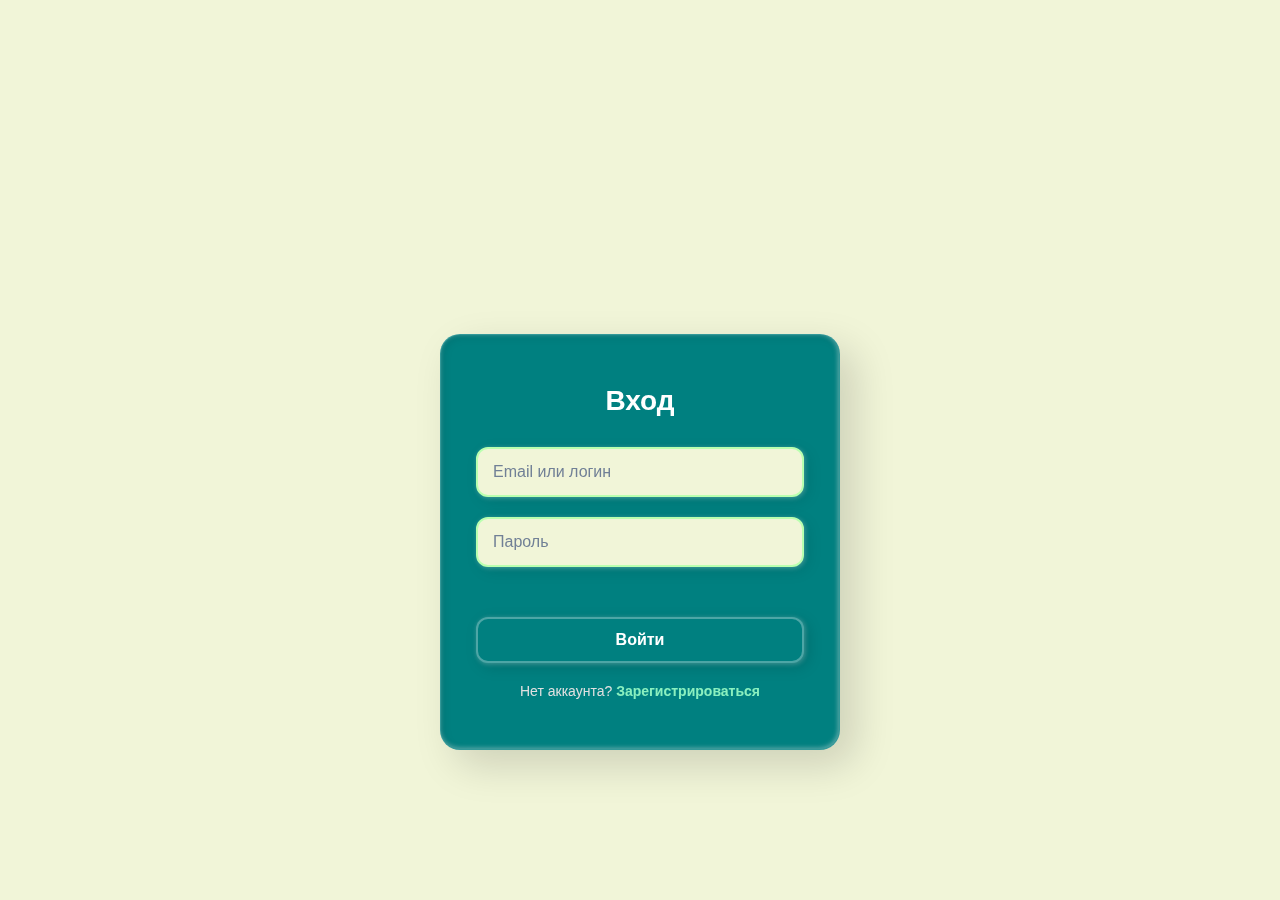
<file: index.html>
<!DOCTYPE html>
<html lang="ru">

<head>
	<meta charset="UTF-8">
	<meta name="viewport" content="width=device-width, initial-scale=1.0">
	<title>Memboost - Изучение английского</title>
	<style>
		* {
			margin: 0;
			padding: 0;
			box-sizing: border-box;
			font-family: 'Arial', sans-serif;
		}

		body {
			background: #F1F5D8;
			min-height: 100vh;
			display: flex;
			justify-content: center;
			align-items: center;
			padding: 20px;
		}

		.app-container {
			width: 100%;
			max-width: 400px;
		}

		.header {
			text-align: center;
			margin-bottom: 40px;
		}

		.logo {
			font-size: 3rem;
			margin-bottom: 10px;
			color: #006767;
		}

		.title {
			font-size: 2.5rem;
			font-weight: bold;
			color: #006767;
			margin-bottom: 10px;
		}

		.subtitle {
			font-size: 1.1rem;
			color: #008080;
		}

		/* Стили карточки авторизации */
		.container {
			display: flex;
			justify-content: center;
			align-items: center;
		}

		.form {
			display: flex;
			justify-content: center;
			align-items: center;
			transform-style: preserve-3d;
			transition: all 1s ease;
			width: 100%;
		}

		.form .form_front,
		.form .form_back {
			display: flex;
			flex-direction: column;
			justify-content: center;
			align-items: center;
			gap: 20px;
			position: absolute;
			backface-visibility: hidden;
			padding: 50px 35px;
			border-radius: 20px;
			width: 100%;
			background: #008080;
			box-shadow: inset 2px 2px 10px rgba(0, 0, 0, 0.1),
				inset -1px -1px 5px rgba(255, 255, 255, 0.4),
				15px 15px 40px rgba(0, 0, 0, 0.15);
			border: 1px solid rgba(255, 255, 255, 0.2);
		}

		.form .form_back {
			transform: rotateY(-180deg);
		}

		.form_details {
			font-size: 28px;
			font-weight: 700;
			padding-bottom: 10px;
			color: #ffffff;
			text-align: center;
		}

		.input {
			width: 100%;
			min-height: 50px;
			color: #2d3748;
			outline: none;
			transition: 0.35s;
			padding: 0px 15px;
			background-color: #F1F5D8;
			border-radius: 12px;
			border: 2px solid #B9FFAF;
			font-size: 16px;
			box-shadow: 4px 4px 15px rgba(0, 0, 0, 0.1),
				1px 1px 5px rgba(255, 255, 255, 0.3);
		}

		.input::placeholder {
			color: #718096;
		}

		.input:focus {
			transform: scale(1.02);
			border-color: #97FA9A;
			background-color: #ffffff;
			box-shadow: 4px 4px 15px rgba(0, 0, 0, 0.15),
				1px 1px 5px rgba(255, 255, 255, 0.3),
				inset 2px 2px 5px rgba(0, 0, 0, 0.05),
				inset -1px -1px 5px rgba(255, 255, 255, 0.4);
		}

		.btn {
			padding: 12px 40px;
			cursor: pointer;
			background: #008080;
			border-radius: 12px;
			border: 2px solid rgba(255, 255, 255, 0.3);
			box-shadow: 4px 4px 15px rgba(0, 0, 0, 0.15),
				1px 1px 5px rgba(255, 255, 255, 0.3);
			color: #ffffff;
			font-size: 16px;
			font-weight: bold;
			transition: 0.35s;
			width: 100%;
		}

		.btn:hover {
			transform: scale(1.02);
			background: #006767;
			box-shadow: 4px 4px 15px rgba(0, 0, 0, 0.2),
				1px 1px 5px rgba(255, 255, 255, 0.3),
				inset 2px 2px 5px rgba(0, 0, 0, 0.1),
				inset -1px -1px 5px rgba(255, 255, 255, 0.2);
		}

		.form .switch {
			font-size: 14px;
			color: #e0e0e0;
			text-align: center;
		}

		.form .switch .signup_tog {
			font-weight: 700;
			cursor: pointer;
			color: #8AF0BF;
			text-decoration: none;
			transition: 0.3s;
		}

		.form .switch .signup_tog:hover {
			color: #D6FFC1;
			text-decoration: underline;
		}

		.container #signup_toggle {
			display: none;
		}

		.container #signup_toggle:checked+.form {
			transform: rotateY(-180deg);
		}

		/* Сообщения об ошибках */
		.error-message {
			color: #e53e3e;
			font-size: 14px;
			text-align: center;
			margin-top: -10px;
			min-height: 20px;
			font-weight: 500;
		}

		.success-message {
			color: #38a169;
			font-size: 14px;
			text-align: center;
			margin-top: -10px;
			min-height: 20px;
			font-weight: 500;
		}

		/* Сообщения об ошибках */
		.error-message {
			font-size: 14px;
			text-align: center;
			margin-top: -10px;
			min-height: 20px;
			font-weight: 500;
		}

		.success-message {
			font-size: 14px;
			text-align: center;
			margin-top: -10px;
			min-height: 20px;
			font-weight: 500;
		}

		/* Адаптивность */
		@media (max-width: 480px) {

			.form .form_front,
			.form .form_back {
				padding: 40px 25px;
			}

			.title {
				font-size: 2rem;
			}

			.logo {
				font-size: 2.5rem;
			}
		}
	</style>
</head>

<body>
	<div class="app-container">
		<div class="header">
			<div class="logo">📚</div>
			<h1 class="title">Memboost</h1>
			<p class="subtitle">Эффективное изучение английского языка</p>
		</div>

		<div class="container">
			<input type="checkbox" id="signup_toggle">
			<form class="form" id="authForm">
				<!-- Лицевая сторона - Вход -->
				<div class="form_front">
					<div class="form_details">Вход</div>
					<input type="text" class="input" id="loginIdentifier" placeholder="Email или логин" required>
					<input type="password" class="input" id="loginPassword" placeholder="Пароль" required>
					<div class="error-message" id="loginError"></div>
					<button type="button" class="btn" onclick="login()">Войти</button>
					<span class="switch">
						Нет аккаунта?
						<label class="signup_tog" for="signup_toggle">
							Зарегистрироваться
						</label>
					</span>
				</div>

				<!-- Обратная сторона - Регистрация -->
				<div class="form_back">
					<div class="form_details">Регистрация</div>
					<input type="text" class="input" id="regUsername" placeholder="Имя пользователя" required>
					<input type="email" class="input" id="regEmail" placeholder="Email" required>
					<input type="password" class="input" id="regPassword" placeholder="Пароль" required>
					<input type="password" class="input" id="regConfirmPassword" placeholder="Подтвердите пароль" required>
					<div class="error-message" id="regError"></div>
					<div class="success-message" id="regSuccess"></div>
					<button type="button" class="btn" onclick="register()">Создать аккаунт</button>
					<span class="switch">
						Уже есть аккаунт?
						<label class="signup_tog" for="signup_toggle">
							Войти
						</label>
					</span>
				</div>
			</form>
		</div>
	</div>

	<script>
		const API_URL = 'https://memboost.ru/api';

		// Функция для отображения ошибок
		function showError(elementId, message) {
			const errorElement = document.getElementById(elementId);
			errorElement.textContent = message;
			errorElement.style.color = '#97FA9A'; // Темно-бирюзовый из палитры
		}

		function showSuccess(elementId, message) {
			const successElement = document.getElementById(elementId);
			successElement.textContent = message;
			successElement.style.color = '#97FA9A'; // Зеленый из палитры
		}

		function clearMessages() {
			document.getElementById('loginError').textContent = '';
			document.getElementById('regError').textContent = '';
			document.getElementById('regSuccess').textContent = '';
		}

		function clearErrors() {
			document.getElementById('loginError').textContent = '';
			document.getElementById('regError').textContent = '';
			document.getElementById('regSuccess').textContent = '';
		}

		// Функция входа
		async function login() {
			clearMessages();

			const identifier = document.getElementById('loginIdentifier').value;
			const password = document.getElementById('loginPassword').value;

			if (!identifier || !password) {
				showError('loginError', 'Заполните все поля');
				return;
			}

			try {
				const response = await fetch(`${API_URL}/auth/local`, {
					method: 'POST',
					headers: {
						'Content-Type': 'application/json',
					},
					body: JSON.stringify({ identifier, password })
				});

				const result = await response.json();

				if (response.ok && result.jwt) {
					// Сохраняем токен и переходим в приложение
					localStorage.setItem('jwt', result.jwt);
					localStorage.setItem('user', JSON.stringify(result.user));
					showSuccess('loginError', '✅ Успешный вход! Перенаправляем...');

					setTimeout(() => {
						window.location.href = 'main.html';
					}, 1000);
				} else {
					// Перевод стандартных ошибок Strapi на русский
					let errorMessage = 'Ошибка входа';
					if (result.error?.message === 'Invalid identifier or password') {
						errorMessage = 'Неверный email/логин или пароль';
					} else if (result.error?.message === 'Your account email is not confirmed') {
						errorMessage = 'Email не подтвержден';
					} else if (result.error?.message) {
						errorMessage = result.error.message;
					}
					showError('loginError', errorMessage);
				}
			} catch (error) {
				showError('loginError', 'Ошибка сети: ' + error.message);
			}
		}

		// Функция регистрации
		async function register() {
			clearMessages();

			const username = document.getElementById('regUsername').value;
			const email = document.getElementById('regEmail').value;
			const password = document.getElementById('regPassword').value;
			const confirmPassword = document.getElementById('regConfirmPassword').value;

			// Валидация
			if (!username || !email || !password || !confirmPassword) {
				showError('regError', 'Заполните все поля');
				return;
			}

			if (password !== confirmPassword) {
				showError('regError', 'Пароли не совпадают');
				return;
			}

			if (password.length < 6) {
				showError('regError', 'Пароль должен быть не менее 6 символов');
				return;
			}

			if (!email.includes('@')) {
				showError('regError', 'Введите корректный email');
				return;
			}

			try {
				const response = await fetch(`${API_URL}/auth/local/register`, {
					method: 'POST',
					headers: {
						'Content-Type': 'application/json',
					},
					body: JSON.stringify({
						username: username,
						email: email,
						password: password
					})
				});

				const result = await response.json();

				if (response.ok && result.jwt) {
					showSuccess('regSuccess', '✅ Аккаунт создан! Выполняется вход...');
					showError('regError', '');

					// Автоматически входим после регистрации
					localStorage.setItem('jwt', result.jwt);
					localStorage.setItem('user', JSON.stringify(result.user));

					setTimeout(() => {
						window.location.href = 'main.html';
					}, 2000);
				} else {
					// Перевод ошибок регистрации на русский
					let errorMessage = 'Ошибка регистрации';
					if (result.error?.message?.includes('email')) {
						errorMessage = 'Этот email уже используется';
					} else if (result.error?.message?.includes('username')) {
						errorMessage = 'Этот логин уже занят';
					} else if (result.error?.message) {
						errorMessage = result.error.message;
					}
					showError('regError', errorMessage);
				}
			} catch (error) {
				showError('regError', 'Ошибка сети: ' + error.message);
			}
		}
		// Обработка Enter в формах
		document.getElementById('loginPassword').addEventListener('keypress', function (e) {
			if (e.key === 'Enter') {
				login();
			}
		});

		document.getElementById('regConfirmPassword').addEventListener('keypress', function (e) {
			if (e.key === 'Enter') {
				register();
			}
		});

		// Очистка ошибок при переключении форм
		document.getElementById('signup_toggle').addEventListener('change', clearErrors);
	</script>
</body>

</html>
</file>
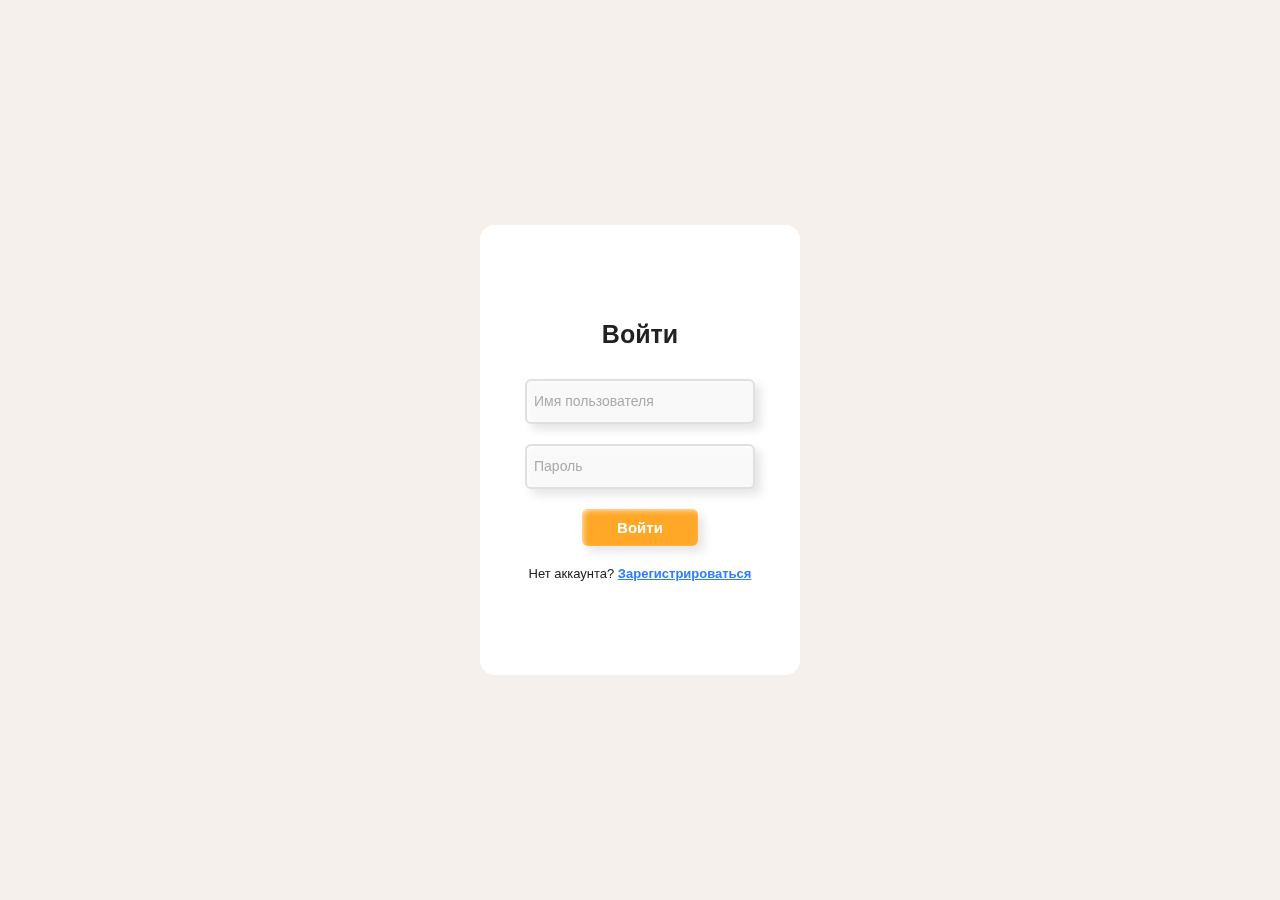
<file: шаблоны/регистрация/index.html>
<!DOCTYPE html>
<html lang="ru">
<head>
  <meta charset="UTF-8" />
  <title>Форма регистрации с поворотом</title>
  <link rel="stylesheet" href="style.css" />
</head>
<body>
  <div class="container">
    <input id="signup_toggle" type="checkbox" />
    <form class="form">
      <!-- Форма входа -->
      <div class="form_front">
        <div class="form_details">Войти</div>
        <input type="text" class="input" placeholder="Имя пользователя" />
        <input type="password" class="input" placeholder="Пароль" />
        <button class="btn">Войти</button>
        <span class="switch">Нет аккаунта? 
          <label for="signup_toggle" class="signup_tog">Зарегистрироваться</label>
        </span>
      </div>

      <!-- Форма регистрации -->
      <div class="form_back">
        <div class="form_details">Регистрация</div>
        <input type="text" class="input" placeholder="Имя" />
        <input type="email" class="input" placeholder="Email" />
        <input type="password" class="input" placeholder="Пароль" />
        <input type="password" class="input" placeholder="Подтвердите пароль" />
        <button class="btn">Зарегистрироваться</button>
        <span class="switch">Уже есть аккаунт? 
          <label for="signup_toggle" class="signup_tog">Войти</label>
        </span>
      </div>
    </form>
  </div>
</body>
</html>
</file>
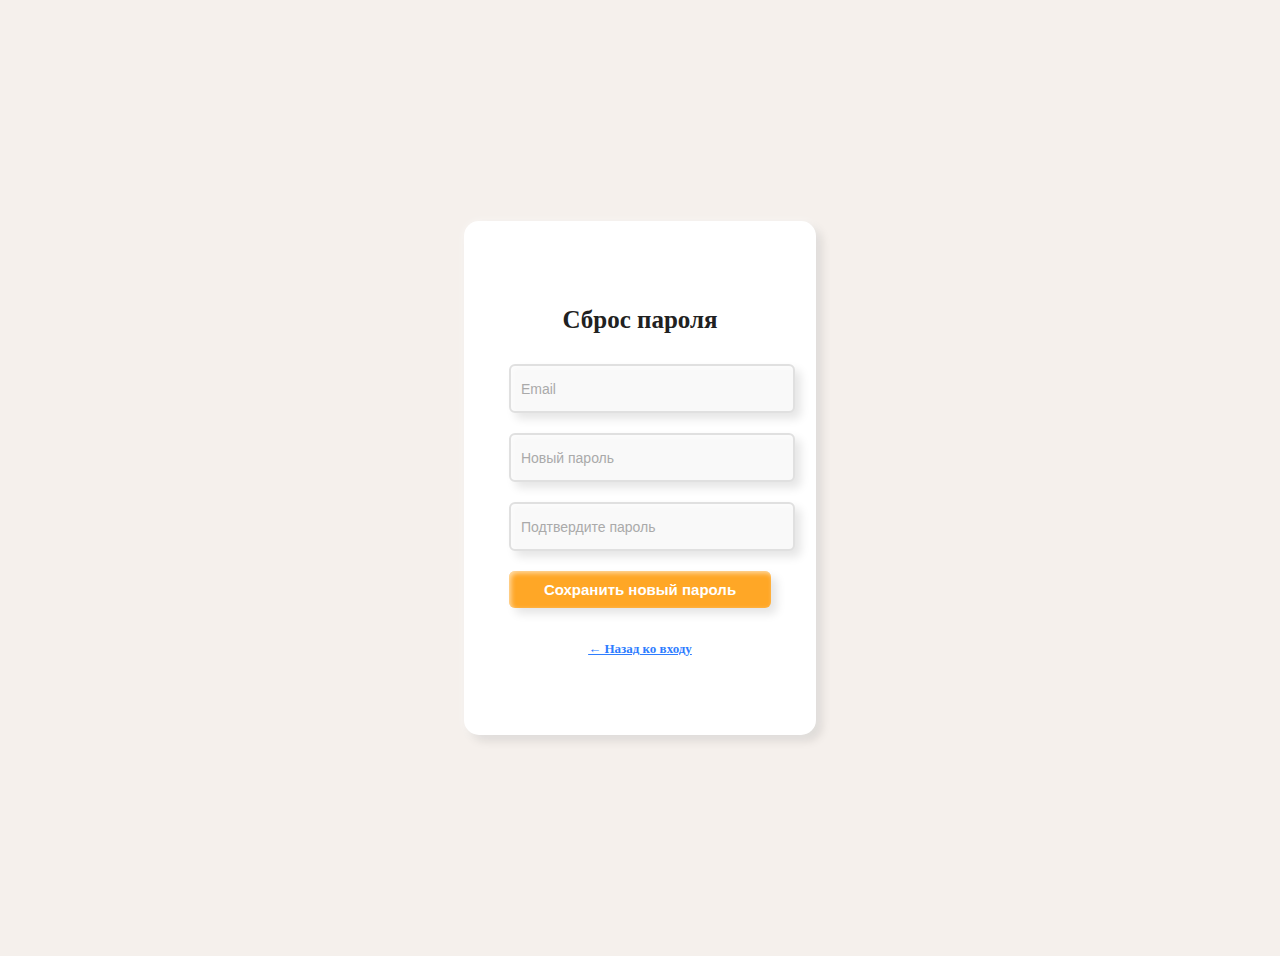
<file: шаблоны/сброс пароля/index.html>
<!DOCTYPE html>
<html lang="ru">
<head>
  <meta charset="UTF-8" />
  <title>Сброс пароля</title>
  <link rel="stylesheet" href="style.css" />
</head>
<body>

  <div class="container">
    <form class="form password-form">
      <h2 class="form_details">Сброс пароля</h2>
      
      <input type="email" class="input" placeholder="Email" required />
      <input type="password" class="input" placeholder="Новый пароль" required />
      <input type="password" class="input" placeholder="Подтвердите пароль" required />

      <button type="submit" class="btn">Сохранить новый пароль</button>

      <p class="switch">
        <a href="index.html" class="signup_tog">← Назад ко входу</a>
      </p>
    </form>
  </div>

</body>
</html>
</file>
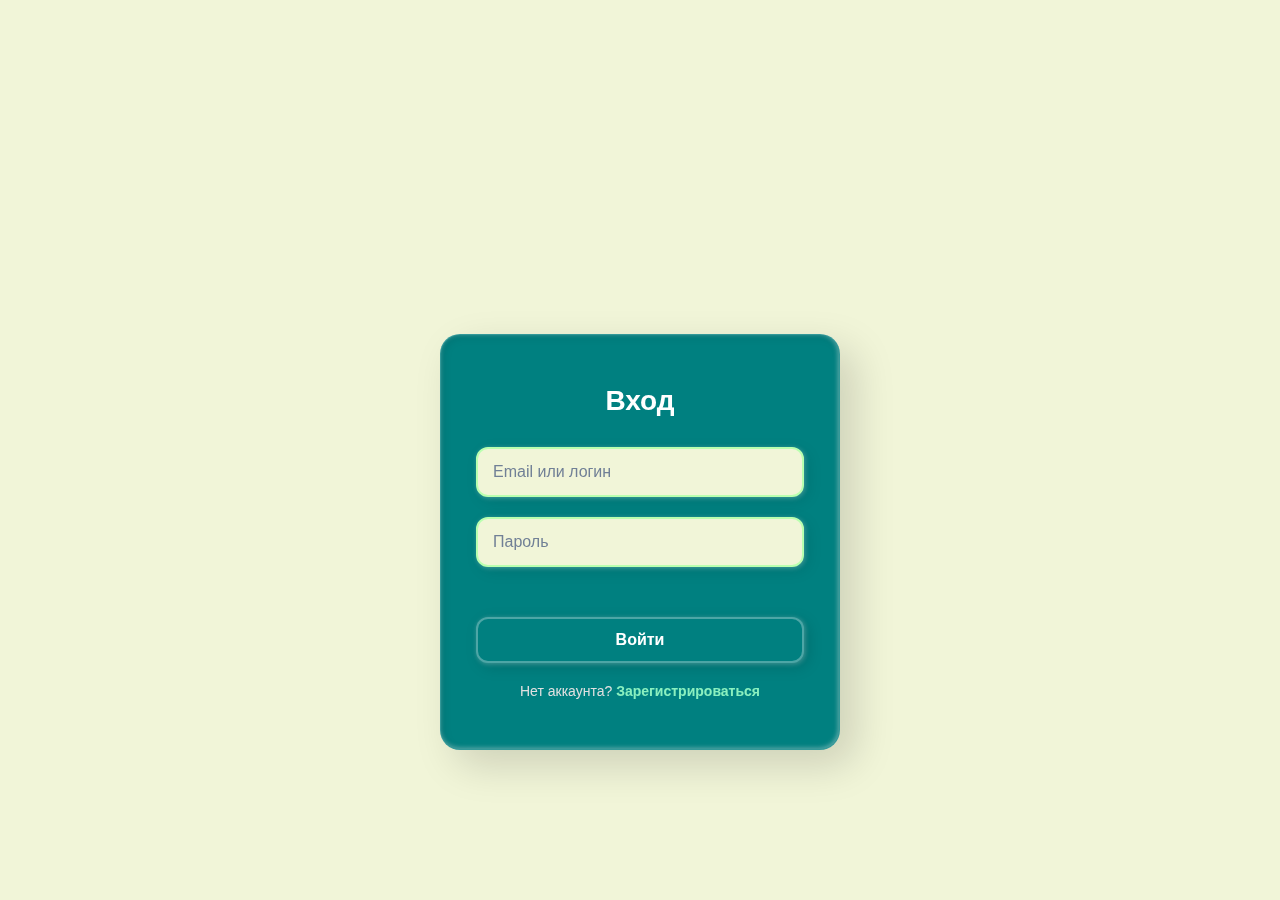
<file: main.html>
<!DOCTYPE html>
<html lang="ru">

<head>
	<meta charset="UTF-8">
	<meta name="viewport" content="width=device-width, initial-scale=1.0">
	<title>Memboost - Главная</title>
	<style>
		* {
			margin: 0;
			padding: 0;
			box-sizing: border-box;
			font-family: 'Arial', sans-serif;
		}

		body {
			background: #F1F5D8;
			min-height: 100vh;
			padding: 20px;
		}

		.container {
			max-width: 1200px;
			margin: 0 auto;
		}

		/* Шапка */
		.header {
			display: flex;
			justify-content: space-between;
			align-items: center;
			padding: 20px 0;
			margin-bottom: 30px;
			border-bottom: 2px solid #B9FFAF;
		}

		.logo {
			font-size: 2.5rem;
			color: #006767;
		}

		.user-info {
			display: flex;
			align-items: center;
			gap: 15px;
			color: #008080;
		}

		.logout-btn {
			padding: 8px 16px;
			background: #008080;
			color: white;
			border: none;
			border-radius: 8px;
			cursor: pointer;
			transition: 0.3s;
		}

		.logout-btn:hover {
			background: #006767;
		}

		/* Основной контент */
		.main-content {
			display: grid;
			grid-template-columns: 1fr 2fr;
			gap: 30px;
		}

		/* Боковая панель */
		.sidebar {
			background: #279E9D;
			padding: 25px;
			border-radius: 15px;
			box-shadow: 0 8px 25px rgba(0, 0, 0, 0.1);
		}

		.section-title {
			color: white;
			margin-bottom: 20px;
			font-size: 1.4rem;
		}

		/* Карточки */
		.card {
			background: white;
			padding: 25px;
			border-radius: 12px;
			margin-bottom: 20px;
			box-shadow: 0 4px 15px rgba(0, 0, 0, 0.1);
			border: 2px solid #B9FFAF;
		}

		.card h3 {
			color: #006767;
			margin-bottom: 15px;
		}

		/* Формы */
		.form-group {
			margin-bottom: 15px;
		}

		.form-group label {
			display: block;
			margin-bottom: 5px;
			color: #008080;
			font-weight: 500;
		}

		.form-input {
			width: 100%;
			padding: 12px;
			border: 2px solid #B9FFAF;
			border-radius: 8px;
			background: #F1F5D8;
			font-size: 16px;
			transition: 0.3s;
		}

		.form-input:focus {
			outline: none;
			border-color: #97FA9A;
			background: white;
		}

		.btn {
			padding: 12px 25px;
			background: #008080;
			color: white;
			border: none;
			border-radius: 8px;
			cursor: pointer;
			font-size: 16px;
			font-weight: 500;
			transition: 0.3s;
			width: 100%;
		}

		.btn:hover {
			background: #006767;
			transform: translateY(-2px);
		}

		.btn-secondary {
			background: #4EBCBA;
		}

		.btn-secondary:hover {
			background: #279E9D;
		}

		/* Список словарей */
		.dictionaries-list {
			max-height: 400px;
			overflow-y: auto;
		}

		.dictionary-item {
			background: #F1F5D8;
			padding: 15px;
			margin-bottom: 10px;
			border-radius: 8px;
			border: 1px solid #B9FFAF;
			cursor: pointer;
			transition: 0.3s;
		}

		.dictionary-item:hover {
			background: #D6FFC1;
			transform: translateX(5px);
		}

		.dictionary-item.active {
			background: #97FA9A;
			border-color: #008080;
		}

		.dictionary-name {
			font-weight: bold;
			color: #006767;
			margin-bottom: 5px;
		}

		.dictionary-meta {
			font-size: 0.9rem;
			color: #008080;
		}

		/* Слова */
		.words-section {
			background: white;
			padding: 25px;
			border-radius: 15px;
			box-shadow: 0 8px 25px rgba(0, 0, 0, 0.1);
		}

		.words-header {
			display: flex;
			justify-content: between;
			align-items: center;
			margin-bottom: 25px;
		}

		.words-list {
			display: grid;
			gap: 15px;
			max-height: 500px;
			overflow-y: auto;
		}

		.word-item {
			background: #F1F5D8;
			padding: 15px;
			border-radius: 8px;
			border: 1px solid #B9FFAF;
			display: flex;
			justify-content: space-between;
			align-items: center;
		}

		.word-content {
			flex: 1;
		}

		.word-foreign {
			font-weight: bold;
			color: #006767;
			font-size: 1.1rem;
		}

		.word-translation {
			color: #008080;
			margin-top: 5px;
		}

		.word-transcription {
			color: #4EBCBA;
			font-style: italic;
			font-size: 0.9rem;
		}

		.word-actions {
			display: flex;
			gap: 10px;
		}

		.btn-small {
			padding: 6px 12px;
			font-size: 0.8rem;
			width: auto;
		}

		/* Сообщения */
		.message {
			padding: 10px;
			border-radius: 8px;
			margin: 10px 0;
			text-align: center;
			font-weight: 500;
		}

		.message.success {
			background: #97FA9A;
			color: #006767;
		}

		.message.error {
			background: #FF6B6B;
			color: white;
		}

		/* Стили для аудио плеера */
		.word-audio audio {
			border-radius: 6px;
			background: #F1F5D8;
		}

		.word-audio audio::-webkit-media-controls-panel {
			background: #F1F5D8;
		}

		.word-audio audio::-webkit-media-controls-play-button {
			background: #008080;
			border-radius: 50%;
		}

		/* Стили для модального окна */
		.modal-backdrop {
			display: none;
			position: fixed;
			top: 0;
			left: 0;
			width: 100%;
			height: 100%;
			background: rgba(0, 0, 0, 0.5);
			z-index: 1000;
			justify-content: center;
			align-items: center;
		}

		.modal-content {
			background: white;
			padding: 30px;
			border-radius: 15px;
			max-width: 500px;
			width: 90%;
			max-height: 90vh;
			overflow-y: auto;
			box-shadow: 0 20px 60px rgba(0, 0, 0, 0.3);
		}

		/* Стили для поиска */
.search-highlight {
    background-color: #FFEB3B;
    padding: 2px 4px;
    border-radius: 3px;
    font-weight: bold;
}

.search-stats {
    color: #008080;
    font-size: 0.9rem;
    margin-top: 10px;
    text-align: center;
}

.no-results {
    text-align: center;
    color: #008080;
    padding: 40px;
    font-style: italic;
}

		/* Адаптивность */
		@media (max-width: 768px) {
			.main-content {
				grid-template-columns: 1fr;
			}

			.header {
				flex-direction: column;
				gap: 15px;
				text-align: center;
			}
		}
	</style>
</head>

<body>
	<div class="container">
		<!-- Шапка -->
		<div class="header">
			<div class="logo-section">
				<div class="logo">📚</div>
				<h1>Memboost</h1>
			</div>
			<div class="user-info">
				<span id="userName">Пользователь</span>
				<button class="logout-btn" onclick="logout()">Выйти</button>
			</div>
		</div>

		<!-- Основной контент -->
		<div class="main-content">
			<!-- Боковая панель -->
			<div class="sidebar">
				<h2 class="section-title">Мои словари</h2>

				<!-- Форма создания словаря -->
				<div class="card">
					<h3>Создать словарь</h3>
					<div class="form-group">
						<label>Название словаря:</label>
						<input type="text" class="form-input" id="dictName" placeholder="Мой английский словарь">
					</div>
					<div class="form-group">
						<label>Язык:</label>
						<select class="form-input" id="dictLanguage">
							<option value="english">Английский</option>
							<option value="german">Немецкий</option>
							<option value="french">Французский</option>
							<option value="spanish">Испанский</option>
						</select>
					</div>
					<div class="form-group">
						<label>Описание (необязательно):</label>
						<textarea class="form-input" id="dictDescription" placeholder="Описание словаря" rows="3"></textarea>
					</div>
					<button class="btn" onclick="createDictionary()">Создать словарь</button>
				</div>

				<!-- Список словарей -->
				<div class="card">
					<h3>Мои словари</h3>
					<div class="dictionaries-list" id="dictionariesList">
						<!-- Словари будут загружены здесь -->
					</div>
				</div>
			</div>

			<!-- Основная область - Слова -->
			<div class="words-section">
				<div class="words-header">
<!-- Поиск по словам -->

<div class="card" style="margin-bottom: 20px;">
    <h3 style="display: flex; justify-content: space-between; align-items: center;">
        <span>Поиск по словам</span>
        <button class="btn-small btn-secondary" onclick="clearSearch()" 
                style="padding: 4px 8px; font-size: 0.8rem; display: none;" 
                id="clearSearchBtn">
            ✕ Очистить
        </button>
    </h3>
    <div class="form-group">
        <input type="text" 
               class="form-input" 
               id="wordSearch" 
               placeholder="Введите слово, перевод или транскрипцию..."
               oninput="searchWords()">
        <div style="color: #008080; font-size: 0.8rem; margin-top: 8px;">
            🔍 Поиск работает по всем полям: иностранные слова, переводы и транскрипции
        </div>
    </div>
</div>
					<h2 id="currentDictTitle">Выберите словарь</h2>
<div id="wordActions" style="display: none;">
    <div style="display: flex; gap: 10px;">
        <button class="btn btn-secondary" onclick="showAddWordForm()">Добавить слово</button>
        <button class="btn" onclick="startTrainingFromDict()" style="background: #4EBCBA;">🎯 Тренироваться</button>
    </div>
</div>
				</div>
				<!-- В разделе слов, рядом с кнопкой "Добавить слово" -->


				<!-- Форма добавления слова (скрыта по умолчанию) -->
				<div class="card" id="addWordForm" style="display: none;">
					<h3>Добавить слово</h3>
					<div class="form-group">
						<label>Иностранное слово:</label>
						<input type="text" class="form-input" id="foreignWord" placeholder="hello">
					</div>
					<div class="form-group">
						<label>Перевод:</label>
						<input type="text" class="form-input" id="wordTranslation" placeholder="привет">
					</div>
					<div class="form-group">
						<label>Транскрипция (необязательно):</label>
						<input type="text" class="form-input" id="wordTranscription" placeholder="həˈləʊ">
					</div>
					<div class="form-group">
						<label>Аудио произношение (необязательно):</label>
						<input type="file" class="form-input" id="wordAudio" accept="audio/*">
						<small style="color: #008080; font-size: 0.8rem;">Поддерживаются форматы: MP3, WAV, OGG</small>
					</div>
					<div class="form-group">
						<button class="btn" onclick="createWord()">Добавить слово</button>
						<button class="btn btn-secondary" onclick="hideAddWordForm()" style="margin-top: 10px;">Отмена</button>
					</div>
				</div>

				<!-- Сообщения -->
				<div id="messageContainer"></div>

				<!-- Список слов -->
				<div class="words-list" id="wordsList">
					<!-- Слова будут загружены здесь -->
				</div>
			</div>
		</div>
	</div>

	<!-- Модальное окно редактирования слова -->
	<div id="editWordModal" class="modal-backdrop" style="display: none;">
		<div class="card" style="max-width: 500px; width: 90%; background: white;">
			<h3>Редактировать слово</h3>
			<div class="form-group">
				<label>Иностранное слово:</label>
				<input type="text" class="form-input" id="editForeignWord" placeholder="hello">
			</div>
			<div class="form-group">
				<label>Перевод:</label>
				<input type="text" class="form-input" id="editTranslation" placeholder="привет">
			</div>
			<div class="form-group">
				<label>Транскрипция (необязательно):</label>
				<input type="text" class="form-input" id="editTranscription" placeholder="həˈləʊ">
			</div>
			<div class="form-group">
				<label>Текущее аудио:</label>
				<div id="currentAudio" style="margin: 10px 0;"></div>
				<label>Новое аудио (необязательно):</label>
				<input type="file" class="form-input" id="editAudio" accept="audio/*">
				<small style="color: #008080; font-size: 0.8rem;">Оставьте пустым, чтобы сохранить текущее аудио</small>
			</div>
			<div class="form-group" style="display: flex; gap: 10px;">
				<button class="btn" onclick="updateWord()">Сохранить</button>
				<button class="btn btn-secondary" onclick="closeEditModal()">Отмена</button>
				<button class="btn" style="background: #ff6b6b;" onclick="confirmDeleteWord()">Удалить</button>
			</div>
		</div>
	</div>

	<!-- Модальное окно подтверждения удаления -->
	<div id="confirmDeleteModal" class="modal-backdrop" style="display: none;">
		<div class="card" style="max-width: 400px; width: 90%; background: greenyellow; text-align: center;">
			<div style="font-size: 3rem; margin-bottom: 15px; color: #ff6b6b;">🗑️</div>
			<h3 style="color: #006767; margin-bottom: 10px;">Подтверждение удаления</h3>
			<p id="deleteConfirmText" style="color: #008080; margin-bottom: 20px; line-height: 1.4;">
				Вы уверены, что хотите удалить это слово?
			</p>
			<p style="color: #ff6b6b; font-size: 0.9rem; margin-bottom: 25px; font-weight: 500;">
				⚠️ Это действие нельзя отменить!
			</p>
			<div style="display: flex; gap: 10px; justify-content: center;">
				<button class="btn" onclick="cancelDelete()"
					style="background: #4EBCBA; width: auto; padding: 10px 20px;">Отмена</button>
				<button class="btn" onclick="confirmDelete()"
					style="background: #ff6b6b; width: auto; padding: 10px 20px;">Удалить</button>
			</div>
		</div>
	</div>

	<!-- Модальное окно редактирования словаря -->
	<div id="editDictionaryModal" class="modal-backdrop" style="display: none;">
		<div class="card" style="max-width: 500px; width: 90%; background: white;">
			<h3>Редактировать словарь</h3>
			<div class="form-group">
				<label>Название словаря:</label>
				<input type="text" class="form-input" id="editDictName" placeholder="Название словаря">
			</div>
			<div class="form-group">
				<label>Язык:</label>
				<select class="form-input" id="editDictLanguage">
					<option value="english">Английский</option>
					<option value="german">Немецкий</option>
					<option value="french">Французский</option>
					<option value="spanish">Испанский</option>
				</select>
			</div>
			<div class="form-group">
				<label>Описание (необязательно):</label>
				<textarea class="form-input" id="editDictDescription" placeholder="Описание словаря" rows="3"></textarea>
			</div>
			<div class="form-group" style="display: flex; gap: 10px;">
				<button class="btn" onclick="updateDictionary()">Сохранить</button>
				<button class="btn btn-secondary" onclick="closeEditDictModal()">Отмена</button>
			</div>
		</div>
	</div>

	<!-- Модальное окно подтверждения удаления словаря -->
	<div id="confirmDeleteDictModal" class="modal-backdrop" style="display: none;">
		<div class="card" style="max-width: 400px; width: 90%; background: white; text-align: center;">
			<div style="font-size: 3rem; margin-bottom: 15px; color: #ff6b6b;">📚❌</div>
			<h3 style="color: #006767; margin-bottom: 10px;">Удаление словаря</h3>
			<p id="deleteDictConfirmText" style="color: #008080; margin-bottom: 20px; line-height: 1.4;">
				Вы уверены, что хотите удалить этот словарь?
			</p>
			<p style="color: #ff6b6b; font-size: 0.9rem; margin-bottom: 25px; font-weight: 500;">
				⚠️ Будут удалены ВСЕ слова в этом словаре!<br>
				Это действие нельзя отменить!
			</p>
			<div style="display: flex; gap: 10px; justify-content: center;">
				<button class="btn" onclick="cancelDeleteDict()"
					style="background: #4EBCBA; width: auto; padding: 10px 20px;">Отмена</button>
				<button class="btn" onclick="confirmDeleteDict()"
					style="background: #ff6b6b; width: auto; padding: 10px 20px;">Удалить словарь</button>
			</div>
		</div>
	</div>


<script>
const API_URL = 'https://memboost.ru/api';
let currentDictionaryId = null;
let jwt = '';
let currentlyEditingWordId = null;
let wordToDelete = null;
let currentlyEditingDictId = null;
let dictToDelete = null;

// ПЕРЕМЕННЫЕ ДЛЯ ПОИСКА
let allWords = [];
let currentSearchQuery = '';


// Инициализация при загрузке
document.addEventListener('DOMContentLoaded', function () {
    jwt = localStorage.getItem('jwt');
    const user = JSON.parse(localStorage.getItem('user') || '{}');

    if (!jwt) {
        window.location.href = 'index.html';
        return;
    }

    document.getElementById('userName').textContent = user.username || 'Пользователь';
    loadDictionaries();
    
    // Инициализация поиска
    const searchInput = document.getElementById('wordSearch');
    if (searchInput) {
        searchInput.addEventListener('keydown', function(event) {
            if (event.key === 'Escape') {
                clearSearch();
                this.blur();
            }
        });
    }
});

// Функции для сообщений
function showMessage(message, type = 'success') {
    const container = document.getElementById('messageContainer');
    container.innerHTML = `<div class="message ${type}">${message}</div>`;
    setTimeout(() => {
        container.innerHTML = '';
    }, 3000);
}

// Загрузка словарей
async function loadDictionaries() {
    try {
        // Загружаем словари без слов (для быстрой загрузки)
        const dictResponse = await fetch(`${API_URL}/dictionaries`, {
            headers: {
                'Authorization': `Bearer ${jwt}`
            }
        });

        const dictResult = await dictResponse.json();

        if (dictResponse.ok) {
            const dictionaries = dictResult.data || [];
            
            // Для каждого словаря загружаем количество слов отдельно
            const dictionariesWithWordCount = await Promise.all(
                dictionaries.map(async (dict) => {
                    try {
                        const wordsResponse = await fetch(
                            `${API_URL}/words?filters[dictionary][id][$eq]=${dict.id}`, 
                            {
                                headers: {
                                    'Authorization': `Bearer ${jwt}`
                                }
                            }
                        );
                        const wordsResult = await wordsResponse.json();
                        const wordCount = wordsResult.data?.length || 0;
                        
                        return {
                            ...dict,
                            wordCount: wordCount
                        };
                    } catch (error) {
                        console.error(`Ошибка загрузки слов для словаря ${dict.id}:`, error);
                        return {
                            ...dict,
                            wordCount: 0
                        };
                    }
                })
            );
            
            displayDictionaries(dictionariesWithWordCount);
        } else {
            showMessage('Ошибка загрузки словарей', 'error');
        }
    } catch (error) {
        showMessage('Ошибка сети: ' + error.message, 'error');
    }
}

// Отображение словарей
function displayDictionaries(dictionaries) {
    const container = document.getElementById('dictionariesList');

    if (dictionaries.length === 0) {
        container.innerHTML = '<p style="color: #008080; text-align: center;">У вас пока нет словарей</p>';
        return;
    }

    container.innerHTML = dictionaries.map(dict => {
        const wordCount = dict.wordCount !== undefined ? dict.wordCount : (dict.attributes.words?.data?.length || 0);
        
        // Универсальное получение описания
        const description = dict.attributes.Description || dict.attributes.description || dict.attributes.desc || '';
        
        return `
        <div class="dictionary-item ${currentDictionaryId === dict.id ? 'active' : ''}">
            <div class="dictionary-header" style="display: flex; justify-content: space-between; align-items: flex-start; margin-bottom: 10px;">
                <div style="flex: 1;">
                    <div class="dictionary-name">${dict.attributes.name}</div>
                    <div class="dictionary-meta">
                        ${getLanguageName(dict.attributes.language)} • ${wordCount} слов
                        ${description ? `• ${description}` : ''}
                    </div>
                </div>
                <div class="dictionary-actions" style="display: flex; gap: 5px; margin-left: 10px;">
                    <button class="btn-small btn-secondary" onclick="editDictionary(${dict.id}, event)" style="padding: 4px 8px;">✏️</button>
                    <button class="btn-small" onclick="deleteDictionary(${dict.id}, event)" style="padding: 4px 8px; background: #ff6b6b;">🗑️</button>
                </div>
            </div>
            <div onclick="selectDictionary(${dict.id}, '${dict.attributes.name}')" style="cursor: pointer; padding: 5px 0;">
                <div style="font-size: 0.8rem; color: #4EBCBA;">Нажмите чтобы посмотреть слова</div>
            </div>
        </div>
        `;
    }).join('');
}

// Функция для получения читаемого названия языка
function getLanguageName(langCode) {
    const languages = {
        'english': 'Английский',
        'german': 'Немецкий', 
        'french': 'Французский',
        'spanish': 'Испанский'
    };
    return languages[langCode] || langCode;
}

// Создание словаря
async function createDictionary() {
    const name = document.getElementById('dictName').value;
    const language = document.getElementById('dictLanguage').value;
    const description = document.getElementById('dictDescription').value;

    if (!name) {
        showMessage('Введите название словаря', 'error');
        return;
    }

    try {
        // Пробуем разные варианты названия поля
        const requestData = {
            data: {
                name: name,
                language: language,
                is_public: false
            }
        };

        // Добавляем описание в разных вариантах
        if (description) {
            // Пробуем все возможные варианты
            requestData.data.Description = description; // С заглавной (скорее всего этот)
            requestData.data.description = description; // Со строчной
            requestData.data.desc = description;        // Сокращенный вариант
        }

        console.log('Отправляемые данные при создании:', requestData);

        const response = await fetch(`${API_URL}/dictionaries`, {
            method: 'POST',
            headers: {
                'Content-Type': 'application/json',
                'Authorization': `Bearer ${jwt}`
            },
            body: JSON.stringify(requestData)
        });

        const result = await response.json();
        console.log('Ответ при создании словаря:', result);

        if (response.ok) {
            showMessage('Словарь создан!');
            document.getElementById('dictName').value = '';
            document.getElementById('dictDescription').value = '';
            loadDictionaries();
        } else {
            showMessage('Ошибка создания словаря: ' + (result.error?.message || 'Неизвестная ошибка'), 'error');
        }
    } catch (error) {
        showMessage('Ошибка сети: ' + error.message, 'error');
    }
}

// Выбор словаря
function selectDictionary(dictId, dictName) {
    currentDictionaryId = dictId;
    document.getElementById('currentDictTitle').textContent = dictName;
    document.getElementById('wordActions').style.display = 'block';
    document.getElementById('addWordForm').style.display = 'none';

    // Обновляем активный класс
    document.querySelectorAll('.dictionary-item').forEach(item => {
        item.classList.remove('active');
    });
    event.currentTarget.classList.add('active');

    // Сбрасываем поиск при смене словаря
    clearSearch();
    loadWords(dictId);
}

// Показать форму добавления слова
function showAddWordForm() {
    document.getElementById('addWordForm').style.display = 'block';
}

// Скрыть форму добавления слова
function hideAddWordForm() {
    document.getElementById('addWordForm').style.display = 'none';
}

// Создание слова
async function createWord() {
    if (!currentDictionaryId) {
        showMessage('Сначала выберите словарь', 'error');
        return;
    }

    const foreignWord = document.getElementById('foreignWord').value;
    const translation = document.getElementById('wordTranslation').value;
    const transcription = document.getElementById('wordTranscription').value;
    const audioFile = document.getElementById('wordAudio').files[0];

    if (!foreignWord || !translation) {
        showMessage('Заполните обязательные поля', 'error');
        return;
    }

    try {
        const formData = new FormData();

        // Добавляем данные слова
        formData.append('data', JSON.stringify({
            foreign_word: foreignWord,
            translation: translation,
            transcription: transcription,
            dictionary: currentDictionaryId
        }));

        // Добавляем аудио файл, если есть
        if (audioFile) {
            formData.append('files.audio', audioFile);
        }

        const response = await fetch(`${API_URL}/words`, {
            method: 'POST',
            headers: {
                'Authorization': `Bearer ${jwt}`
            },
            body: formData
        });

        const result = await response.json();

        if (response.ok) {
            showMessage('Слово добавлено!');
            // Очищаем форму
            document.getElementById('foreignWord').value = '';
            document.getElementById('wordTranslation').value = '';
            document.getElementById('wordTranscription').value = '';
            document.getElementById('wordAudio').value = '';
            hideAddWordForm();
            loadWords(currentDictionaryId);
            loadDictionaries(); // Обновляем счетчик слов
        } else {
            showMessage('Ошибка добавления слова', 'error');
        }
    } catch (error) {
        showMessage('Ошибка сети: ' + error.message, 'error');
    }
}

// Загрузка слов словаря
async function loadWords(dictId) {
    try {
        const response = await fetch(`${API_URL}/words?filters[dictionary][id][$eq]=${dictId}&populate=*`, {
            headers: {
                'Authorization': `Bearer ${jwt}`
            }
        });

        const result = await response.json();

        if (response.ok) {
            allWords = result.data || [];
            
            // Сбрасываем поиск при загрузке новых слов
            if (currentSearchQuery) {
                searchWords();
            } else {
                displayWords(allWords);
            }
        } else {
            showMessage('Ошибка загрузки слов: ' + (result.error?.message || 'Неизвестная ошибка'), 'error');
        }
    } catch (error) {
        showMessage('Ошибка загрузки слов: ' + error.message, 'error');
    }
}

// Отображение слов
function displayWords(words) {
    const container = document.getElementById('wordsList');

    if (!words || words.length === 0) {
        container.innerHTML = '<p style="color: #008080; text-align: center; padding: 40px;">В этом словаре пока нет слов</p>';
        return;
    }

    // Фильтруем null значения и проверяем структуру данных
    const validWords = words.filter(word => {
        if (!word || !word.attributes) {
            return false;
        }
        return true;
    });

    if (validWords.length === 0) {
        container.innerHTML = '<p style="color: #008080; text-align: center; padding: 40px;">Нет корректных слов для отображения</p>';
        return;
    }

    container.innerHTML = validWords.map(word => {
        // Безопасное получение данных с проверками
        const foreignWord = word.attributes?.foreign_word || 'Неизвестно';
        const translation = word.attributes?.translation || 'Неизвестно';
        const transcription = word.attributes?.transcription || '';
        const audio = word.attributes?.audio?.data;

        return `
            <div class="word-item">
                <div class="word-content">
                    <div class="word-foreign">${foreignWord}</div>
                    <div class="word-translation">${translation}</div>
                    ${transcription ? `<div class="word-transcription">[${transcription}]</div>` : ''}
                    ${audio ? `
                        <div class="word-audio" style="margin-top: 8px;">
                            <audio controls style="width: 100%; height: 35px;">
                                <source src="https://memboost.ru${audio.attributes.url}" type="${audio.attributes.mime}">
                                Ваш браузер не поддерживает аудио элемент.
                            </audio>
                        </div>
                    ` : ''}
                </div>
                <div class="word-actions">
                    ${audio ? `
                        <button class="btn btn-small btn-secondary" onclick="playAudio('${audio.attributes.url}')">🔊</button>
                    ` : ''}
                    <button class="btn btn-small btn-secondary" onclick="editWord(${word.id})">✏️</button>
                    <button class="btn btn-small" onclick="deleteWord(${word.id})">🗑️</button>
                </div>
            </div>
        `;
    }).join('');
}

// Функция для проигрывания аудио
function playAudio(audioUrl) {
    const audio = new Audio(`https://memboost.ru${audioUrl}`);
    audio.play().catch(error => {
        showMessage('Не удалось воспроизвести аудио', 'error');
    });
}

// Выход
function logout() {
    localStorage.removeItem('jwt');
    localStorage.removeItem('user');
    window.location.href = 'index.html';
}

// РЕДАКТИРОВАНИЕ СЛОВ
// Открытие модального окна редактирования слова
async function editWord(wordId) {
    console.log('Редактирование слова:', wordId);
    currentlyEditingWordId = wordId;
    
    try {
        // Загружаем данные слова
        const response = await fetch(`${API_URL}/words/${wordId}?populate=*`, {
            headers: {
                'Authorization': `Bearer ${jwt}`
            }
        });

        const result = await response.json();
        
        if (response.ok && result.data) {
            const word = result.data;
            const attributes = word.attributes;
            
            // Заполняем форму данными
            document.getElementById('editForeignWord').value = attributes.foreign_word || '';
            document.getElementById('editTranslation').value = attributes.translation || '';
            document.getElementById('editTranscription').value = attributes.transcription || '';
            document.getElementById('editAudio').value = '';
            
            // Показываем текущее аудио
            const currentAudioContainer = document.getElementById('currentAudio');
            if (attributes.audio?.data) {
                currentAudioContainer.innerHTML = `
                    <audio controls style="width: 100%; height: 35px; margin: 5px 0;">
                        <source src="https://memboost.ru${attributes.audio.data.attributes.url}" 
                                type="${attributes.audio.data.attributes.mime}">
                        Ваш браузер не поддерживает аудио элемент.
                    </audio>
                    <div style="font-size: 0.8rem; color: #008080; margin-top: 5px;">
                        Текущее аудио
                    </div>
                `;
            } else {
                currentAudioContainer.innerHTML = '<div style="color: #008080;">Аудио не загружено</div>';
            }
            
            // Показываем модальное окно
            document.getElementById('editWordModal').style.display = 'flex';
            
        } else {
            showMessage('Ошибка загрузки данных слова', 'error');
        }
    } catch (error) {
        console.error('Ошибка при загрузке слова:', error);
        showMessage('Ошибка загрузки данных слова', 'error');
    }
}

// Закрытие модального окна редактирования слова
function closeEditModal() {
    document.getElementById('editWordModal').style.display = 'none';
    currentlyEditingWordId = null;
}

// Обновление слова
async function updateWord() {
    if (!currentlyEditingWordId) {
        showMessage('Слово не выбрано для редактирования', 'error');
        return;
    }

    const foreignWord = document.getElementById('editForeignWord').value;
    const translation = document.getElementById('editTranslation').value;
    const transcription = document.getElementById('editTranscription').value;
    const newAudioFile = document.getElementById('editAudio').files[0];

    if (!foreignWord || !translation) {
        showMessage('Заполните обязательные поля', 'error');
        return;
    }

    try {
        const formData = new FormData();
        
        // Подготавливаем данные для обновления
        const wordData = {
            foreign_word: foreignWord,
            translation: translation,
            transcription: transcription
        };

        // Если есть новое аудио, добавляем его
        if (newAudioFile) {
            formData.append('files.audio', newAudioFile);
            wordData.audio = null; // Удаляем старое аудио если загружаем новое
        }

        formData.append('data', JSON.stringify(wordData));

        const response = await fetch(`${API_URL}/words/${currentlyEditingWordId}`, {
            method: 'PUT',
            headers: {
                'Authorization': `Bearer ${jwt}`
            },
            body: formData
        });

        const result = await response.json();

        if (response.ok) {
            showMessage('Слово обновлено!');
            closeEditModal();
            loadWords(currentDictionaryId); // Обновляем список слов
        } else {
            showMessage('Ошибка обновления слова: ' + (result.error?.message || 'Неизвестная ошибка'), 'error');
        }
    } catch (error) {
        console.error('Ошибка при обновлении слова:', error);
        showMessage('Ошибка обновления слова: ' + error.message, 'error');
    }
}

// УДАЛЕНИЕ СЛОВ
// Удаление слова (из списка слов - красивое модальное окно)
async function deleteWord(wordId) {
    wordToDelete = wordId;
    
    // Загружаем данные слова для показа
    try {
        const response = await fetch(`${API_URL}/words/${wordId}?fields[0]=foreign_word&fields[1]=translation`, {
            headers: {
                'Authorization': `Bearer ${jwt}`
            }
        });
        const result = await response.json();
        
        if (response.ok && result.data) {
            const word = result.data;
            document.getElementById('deleteConfirmText').innerHTML = `
                Вы уверены, что хотите удалить слово:<br>
                <strong style="color: #006767;">"${word.attributes.foreign_word} → ${word.attributes.translation}"</strong>?
            `;
        } else {
            document.getElementById('deleteConfirmText').textContent = 
                'Вы уверены, что хотите удалить это слово?';
        }
    } catch (error) {
        document.getElementById('deleteConfirmText').textContent = 
            'Вы уверены, что хотите удалить это слово?';
    }
    
    // Показываем красивое модальное окно
    document.getElementById('confirmDeleteModal').style.display = 'flex';
}

// Удаление слова из модального окна редактирования (тоже красивое модальное)
async function confirmDeleteWord() {
    if (!currentlyEditingWordId) {
        showMessage('Слово не выбрано для удаления', 'error');
        return;
    }
    
    wordToDelete = currentlyEditingWordId;
    
    // Загружаем данные слова для показа
    try {
        const response = await fetch(`${API_URL}/words/${currentlyEditingWordId}?fields[0]=foreign_word&fields[1]=translation`, {
            headers: {
                'Authorization': `Bearer ${jwt}`
            }
        });
        
        const result = await response.json();
        
        if (response.ok && result.data) {
            const word = result.data;
            document.getElementById('deleteConfirmText').innerHTML = `
                Вы уверены, что хотите удалить слово:<br>
                <strong style="color: #006767;">"${word.attributes.foreign_word} → ${word.attributes.translation}"</strong>?
            `;
        } else {
            document.getElementById('deleteConfirmText').textContent = 
                'Вы уверены, что хотите удалить это слово?';
        }
    } catch (error) {
        document.getElementById('deleteConfirmText').textContent = 
            'Вы уверены, что хотите удалить это слово?';
    }
    
    // Показываем красивое модальное окно
    document.getElementById('confirmDeleteModal').style.display = 'flex';
}

// Подтверждение удаления из красивого модального окна
function confirmDelete() {
    if (wordToDelete) {
        performWordDeletion(wordToDelete);
        closeDeleteModal();
    }
}

// Отмена удаления из красивого модального окна
function cancelDelete() {
    closeDeleteModal();
}

// Закрытие модального окна удаления
function closeDeleteModal() {
    document.getElementById('confirmDeleteModal').style.display = 'none';
    wordToDelete = null;
}

// Функция для выполнения удаления
async function performWordDeletion(wordId) {
    try {
        showMessage('Удаление...', 'success');
        
        const response = await fetch(`${API_URL}/words/${wordId}`, {
            method: 'DELETE',
            headers: {
                'Authorization': `Bearer ${jwt}`,
                'Content-Type': 'application/json'
            }
        });

        if (response.ok) {
            showMessage('Слово удалено!');
            // Закрываем оба модальных окна если они открыты
            closeEditModal();
            closeDeleteModal();
            // Обновляем данные
            loadWords(currentDictionaryId);
            loadDictionaries();
        } else {
            const result = await response.json();
            showMessage('Ошибка удаления слова: ' + (result.error?.message || 'Неизвестная ошибка'), 'error');
        }
    } catch (error) {
        showMessage('Ошибка удаления слова: ' + error.message, 'error');
    }
}

// РЕДАКТИРОВАНИЕ СЛОВАРЕЙ
// Открытие модального окна редактирования словаря
async function editDictionary(dictId, event) {
    event.stopPropagation();
    currentlyEditingDictId = dictId;
    
    try {
        // Загружаем данные словаря
        const response = await fetch(`${API_URL}/dictionaries/${dictId}`, {
            headers: {
                'Authorization': `Bearer ${jwt}`
            }
        });

        const result = await response.json();
        
        if (response.ok && result.data) {
            const dict = result.data;
            const attributes = dict.attributes;
            
            // Заполняем форму данными
            document.getElementById('editDictName').value = attributes.name || '';
            document.getElementById('editDictLanguage').value = attributes.language || 'english';
            
            // Универсальный поиск поля описания
            let description = '';
            if (attributes.Description !== undefined) {
                description = attributes.Description;
            } else if (attributes.description !== undefined) {
                description = attributes.description;
            } else if (attributes.desc !== undefined) {
                description = attributes.desc;
            }
            
            document.getElementById('editDictDescription').value = description;
            
            // Показываем модальное окно
            document.getElementById('editDictionaryModal').style.display = 'flex';
            
        } else {
            showMessage('Ошибка загрузки данных словаря', 'error');
        }
    } catch (error) {
        showMessage('Ошибка загрузки данных словаря', 'error');
    }
}

// Закрытие модального окна редактирования словаря
function closeEditDictModal() {
    document.getElementById('editDictionaryModal').style.display = 'none';
    currentlyEditingDictId = null;
}

// Обновление словаря
async function updateDictionary() {
    if (!currentlyEditingDictId) {
        showMessage('Словарь не выбран для редактирования', 'error');
        return;
    }

    const name = document.getElementById('editDictName').value;
    const language = document.getElementById('editDictLanguage').value;
    const description = document.getElementById('editDictDescription').value;

    if (!name) {
        showMessage('Введите название словаря', 'error');
        return;
    }

    try {
        const response = await fetch(`${API_URL}/dictionaries/${currentlyEditingDictId}`, {
            method: 'PUT',
            headers: {
                'Content-Type': 'application/json',
                'Authorization': `Bearer ${jwt}`
            },
            body: JSON.stringify({
                data: {
                    name: name,
                    language: language,
                    Description: description,
                    is_public: false
                }
            })
        });

        const result = await response.json();

        if (response.ok) {
            showMessage('Словарь обновлен!');
            closeEditDictModal();
            loadDictionaries();
            
            if (currentDictionaryId === currentlyEditingDictId) {
                document.getElementById('currentDictTitle').textContent = name;
            }
        } else {
            showMessage('Ошибка обновления словаря: ' + (result.error?.message || 'Неизвестная ошибка'), 'error');
        }
    } catch (error) {
        showMessage('Ошибка обновления словаря: ' + error.message, 'error');
    }
}

// Удаление словаря (красивое модальное окно)
async function deleteDictionary(dictId, event) {
    event.stopPropagation();
    dictToDelete = dictId;
    
    try {
        // Загружаем данные словаря для показа
        const response = await fetch(`${API_URL}/dictionaries/${dictId}?populate=words`, {
            headers: {
                'Authorization': `Bearer ${jwt}`
            }
        });
        
        const result = await response.json();
        
        if (response.ok && result.data) {
            const dict = result.data;
            const wordCount = dict.attributes.words?.data?.length || 0;
            
            document.getElementById('deleteDictConfirmText').innerHTML = `
                Вы уверены, что хотите удалить словарь:<br>
                <strong style="color: #006767;">"${dict.attributes.name}"</strong>?<br><br>
                В словаре: <strong>${wordCount} слов</strong>
            `;
        } else {
            document.getElementById('deleteDictConfirmText').textContent = 
                'Вы уверены, что хотите удалить этот словарь?';
        }
    } catch (error) {
        document.getElementById('deleteDictConfirmText').textContent = 
            'Вы уверены, что хотите удалить этот словарь?';
    }
    
    // Показываем красивое модальное окно
    document.getElementById('confirmDeleteDictModal').style.display = 'flex';
}

// Подтверждение удаления словаря
async function confirmDeleteDict() {
    if (!dictToDelete) return;
    
    try {
        showMessage('Удаление словаря...', 'success');
        
        const response = await fetch(`${API_URL}/dictionaries/${dictToDelete}`, {
            method: 'DELETE',
            headers: {
                'Authorization': `Bearer ${jwt}`,
                'Content-Type': 'application/json'
            }
        });

        if (response.ok) {
            showMessage('Словарь удален!');
            closeDeleteDictModal();
            
            // Если удалили текущий активный словарь, сбрасываем интерфейс
            if (currentDictionaryId === dictToDelete) {
                currentDictionaryId = null;
                document.getElementById('currentDictTitle').textContent = 'Выберите словарь';
                document.getElementById('wordActions').style.display = 'none';
                document.getElementById('wordsList').innerHTML = '';
            }
            
            loadDictionaries();
        } else {
            const result = await response.json();
            showMessage('Ошибка удаления словаря: ' + (result.error?.message || 'Неизвестная ошибка'), 'error');
        }
    } catch (error) {
        showMessage('Ошибка удаления словаря: ' + error.message, 'error');
    }
}

// Отмена удаления словаря
function cancelDeleteDict() {
    closeDeleteDictModal();
}

// Закрытие модального окна удаления словаря
function closeDeleteDictModal() {
    document.getElementById('confirmDeleteDictModal').style.display = 'none';
    dictToDelete = null;
}

// ПОИСК ПО СЛОВАМ
// Основная функция поиска
function searchWords() {
    const searchInputElement = document.getElementById('wordSearch');
    const clearBtn = document.getElementById('clearSearchBtn');
    const query = searchInputElement.value.trim().toLowerCase();
    currentSearchQuery = query;
    
    // Показываем/скрываем кнопку очистки
    if (query.length > 0 && clearBtn) {
        clearBtn.style.display = 'block';
    } else if (clearBtn) {
        clearBtn.style.display = 'none';
    }
    
    if (!currentDictionaryId) {
        showMessage('Сначала выберите словарь', 'error');
        return;
    }
    
    if (allWords.length === 0) {
        return;
    }
    
    if (query.length === 0) {
        // Если поиск пустой, показываем все слова
        displayWords(allWords);
        return;
    }
    
    // Фильтруем слова по запросу (ищем везде)
    const filteredWords = allWords.filter(word => {
        const foreignWord = (word.attributes?.foreign_word || '').toLowerCase();
        const translation = (word.attributes?.translation || '').toLowerCase();
        const transcription = (word.attributes?.transcription || '').toLowerCase();
        
        // Ищем во всех полях
        return foreignWord.includes(query) || 
               translation.includes(query) || 
               transcription.includes(query);
    });
    
    // Показываем результаты с подсветкой
    displaySearchResults(filteredWords, query);
}

// Отображение результатов поиска
function displaySearchResults(words, query) {
    const container = document.getElementById('wordsList');
    
    if (!container) return;
    
    if (words.length === 0) {
        container.innerHTML = `
            <div class="no-results">
                <div style="font-size: 3rem; margin-bottom: 10px;">🔍</div>
                <div>По запросу "<strong>${query}</strong>" ничего не найдено</div>
                <div style="font-size: 0.8rem; margin-top: 10px;">
                    Попробуйте изменить поисковый запрос
                </div>
            </div>
        `;
        return;
    }
    
    container.innerHTML = `
        <div class="search-stats">
            Найдено <strong>${words.length}</strong> слов по запросу "<strong>${query}</strong>"
        </div>
    ` + words.map(word => {
        const foreignWord = word.attributes?.foreign_word || 'Неизвестно';
        const translation = word.attributes?.translation || 'Неизвестно';
        const transcription = word.attributes?.transcription || '';
        const audio = word.attributes?.audio?.data;
        
        // Подсвечиваем найденный текст
        const highlightedForeign = highlightText(foreignWord, query);
        const highlightedTranslation = highlightText(translation, query);
        const highlightedTranscription = transcription ? highlightText(transcription, query) : '';
        
        return `
            <div class="word-item">
                <div class="word-content">
                    <div class="word-foreign">${highlightedForeign}</div>
                    <div class="word-translation">${highlightedTranslation}</div>
                    ${transcription ? `<div class="word-transcription">[${highlightedTranscription}]</div>` : ''}
                    ${audio ? `
                        <div class="word-audio" style="margin-top: 8px;">
                            <audio controls style="width: 100%; height: 35px;">
                                <source src="https://memboost.ru${audio.attributes.url}" type="${audio.attributes.mime}">
                                Ваш браузер не поддерживает аудио элемент.
                            </audio>
                        </div>
                    ` : ''}
                </div>
                <div class="word-actions">
                    ${audio ? `
                        <button class="btn btn-small btn-secondary" onclick="playAudio('${audio.attributes.url}')">🔊</button>
                    ` : ''}
                    <button class="btn btn-small btn-secondary" onclick="editWord(${word.id})">✏️</button>
                    <button class="btn btn-small" onclick="deleteWord(${word.id})">🗑️</button>
                </div>
            </div>
        `;
    }).join('');
}
// Функция для подсветки найденного текста
function highlightText(text, query) {
    if (!query || !text) return text;
    
    try {
        const regex = new RegExp(`(${query.replace(/[.*+?^${}()|[\]\\]/g, '\\$&')})`, 'gi');
        return text.replace(regex, '<span class="search-highlight">$1</span>');
    } catch (error) {
        return text;
    }
}


// Функция сброса поиска
function clearSearch() {
    const searchInput = document.getElementById('wordSearch');
    const clearBtn = document.getElementById('clearSearchBtn');
    
    if (searchInput) searchInput.value = '';
    if (clearBtn) clearBtn.style.display = 'none';
    
    currentSearchQuery = '';
    if (allWords.length > 0) {
        displayWords(allWords);
    }
}

// ОБРАБОТЧИКИ СОБЫТИЙ ДЛЯ МОДАЛЬНЫХ ОКОН
document.getElementById('editWordModal').addEventListener('click', function (event) {
    if (event.target === this) {
        closeEditModal();
    }
});

document.getElementById('confirmDeleteModal').addEventListener('click', function (event) {
    if (event.target === this) {
        closeDeleteModal();
    }
});

document.getElementById('editDictionaryModal').addEventListener('click', function (event) {
    if (event.target === this) {
        closeEditDictModal();
    }
});

document.getElementById('confirmDeleteDictModal').addEventListener('click', function (event) {
    if (event.target === this) {
        closeDeleteDictModal();
    }
});

// Закрытие по Escape
document.addEventListener('keydown', function (event) {
    if (event.key === 'Escape') {
        if (document.getElementById('confirmDeleteModal').style.display === 'flex') {
            closeDeleteModal();
        }
        if (document.getElementById('editWordModal').style.display === 'flex') {
            closeEditModal();
        }
        if (document.getElementById('editDictionaryModal').style.display === 'flex') {
            closeEditDictModal();
        }
        if (document.getElementById('confirmDeleteDictModal').style.display === 'flex') {
            closeDeleteDictModal();
        }
    }
});

// Запуск тренировки из текущего словаря
// function startTrainingFromDict() {
//     if (currentDictionaryId) {
//         window.location.href = `training.html?dict=${currentDictionaryId}`;
//     } else {
//         showMessage('Сначала выберите словарь', 'error');
//     }
// }

// В main.html замените функцию startTrainingFromDict:
function startTrainingFromDict() {
    if (currentDictionaryId) {
        window.location.href = `select-words.html?dict=${currentDictionaryId}`;
    } else {
        showMessage('Сначала выберите словарь', 'error');
    }
}
</script>


</body>

</html>
</file>
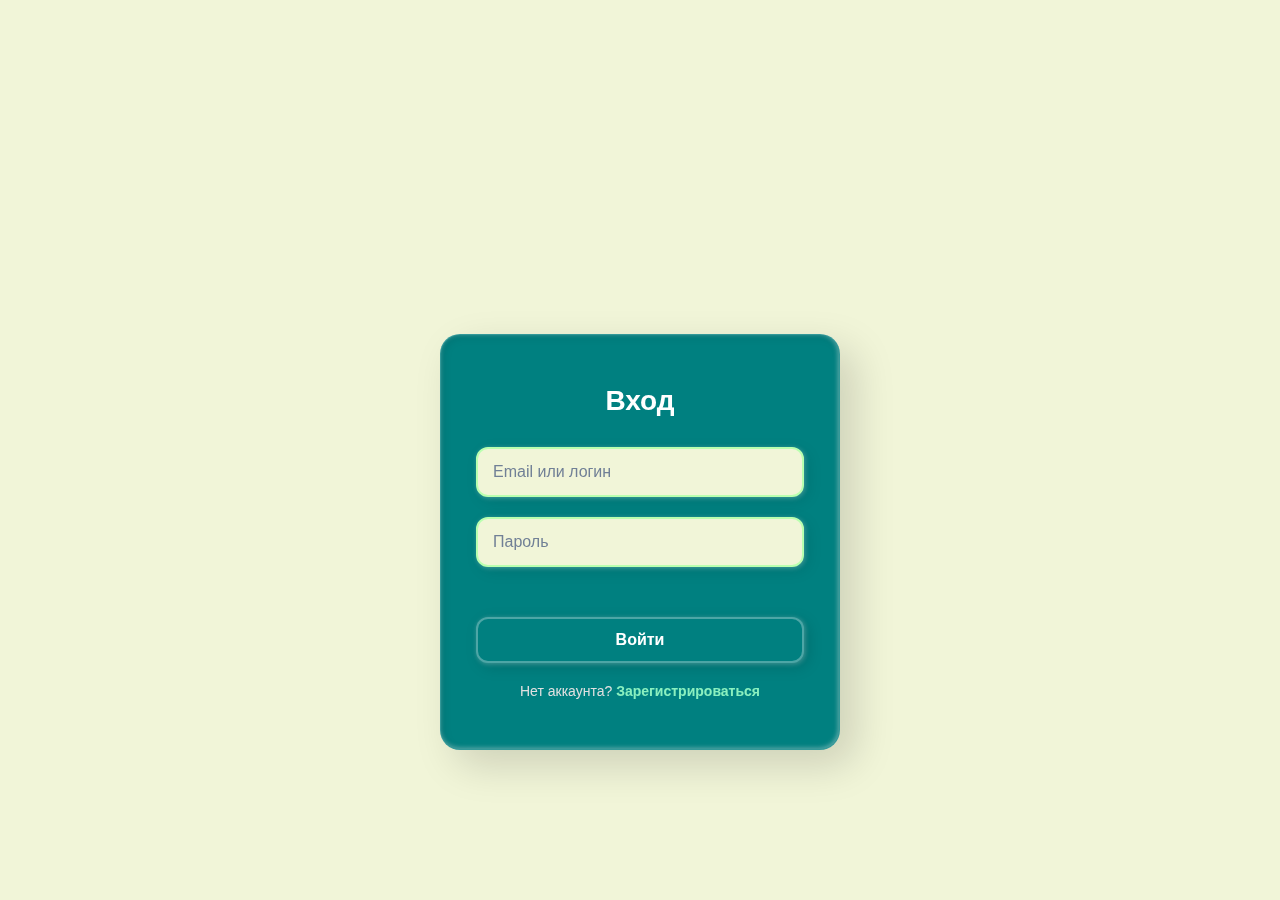
<file: select-words.html>
<!DOCTYPE html>
<html lang="ru">
<head>
    <meta charset="UTF-8">
    <meta name="viewport" content="width=device-width, initial-scale=1.0">
    <title>Memboost - Выбор слов для тренировки</title>
    <style>
        * {
            margin: 0;
            padding: 0;
            box-sizing: border-box;
            font-family: 'Arial', sans-serif;
        }

        body {
            background: #F1F5D8;
            min-height: 100vh;
            padding: 20px;
        }

        .container {
            max-width: 1200px;
            margin: 0 auto;
        }

        .header {
            display: flex;
            justify-content: space-between;
            align-items: center;
            padding: 20px 0;
            margin-bottom: 30px;
            border-bottom: 2px solid #B9FFAF;
        }

        .logo-section {
            display: flex;
            align-items: center;
            gap: 15px;
        }

        .logo {
            font-size: 2.5rem;
            color: #006767;
        }

        .user-info {
            display: flex;
            align-items: center;
            gap: 15px;
            color: #008080;
        }

        .btn {
            padding: 12px 25px;
            background: #008080;
            color: white;
            border: none;
            border-radius: 8px;
            cursor: pointer;
            font-size: 16px;
            font-weight: 500;
            transition: 0.3s;
        }

        .btn:hover {
            background: #006767;
            transform: translateY(-2px);
        }

        .btn-secondary {
            background: #4EBCBA;
        }

        .btn-secondary:hover {
            background: #279E9D;
        }

        .training-container {
            background: white;
            padding: 40px;
            border-radius: 20px;
            box-shadow: 0 15px 50px rgba(0, 0, 0, 0.1);
            max-width: 900px;
            margin: 0 auto;
            position: relative;
            overflow: hidden;
        }

        @keyframes slideUp {
            from {
                opacity: 0;
                transform: translateY(50px) scale(0.95);
            }
            to {
                opacity: 1;
                transform: translateY(0) scale(1);
            }
        }

        .training-screen {
            animation: slideUp 0.6s ease-out;
        }

        .setup-title {
            color: #006767;
            margin-bottom: 30px;
            font-size: 2rem;
            text-align: center;
        }

        .words-selection {
            margin-bottom: 30px;
        }

        .selection-header {
            display: flex;
            justify-content: space-between;
            align-items: center;
            margin-bottom: 20px;
            padding-bottom: 15px;
            border-bottom: 2px solid #B9FFAF;
        }

        .selection-actions {
            display: flex;
            gap: 10px;
        }

        .words-list {
            display: flex;
            flex-direction: column;
            gap: 10px;
            max-height: 400px;
            overflow-y: auto;
            padding: 10px;
            background: #F1F5D8;
            border-radius: 12px;
            border: 2px solid #B9FFAF;
        }

        .word-selection-item {
            display: flex;
            align-items: center;
            gap: 15px;
            padding: 15px;
            background: white;
            border-radius: 8px;
            border: 2px solid #B9FFAF;
            transition: all 0.3s ease;
        }

        .word-selection-item:hover {
            background: #D6FFC1;
            transform: translateX(5px);
        }

        .word-selection-item.selected {
            background: #97FA9A;
            border-color: #008080;
        }

        .word-checkbox {
            width: 20px;
            height: 20px;
            cursor: pointer;
        }

        .word-content {
            flex: 1;
        }

        .word-foreign {
            font-weight: bold;
            color: #006767;
            font-size: 1.1rem;
        }

        .word-translation {
            color: #008080;
            margin-top: 5px;
        }

        .word-transcription {
            color: #4EBCBA;
            font-style: italic;
            font-size: 0.9rem;
        }

        .selection-stats {
            text-align: center;
            color: #008080;
            margin: 20px 0;
            font-size: 1.1rem;
        }

        .start-training-btn {
            text-align: center;
            margin-top: 30px;
        }

        .btn-large {
            padding: 15px 40px;
            font-size: 1.1rem;
        }

        .no-words-message {
            text-align: center;
            color: #008080;
            padding: 40px;
            font-style: italic;
        }

        @media (max-width: 768px) {
            .training-container {
                padding: 20px;
            }

            .selection-header {
                flex-direction: column;
                gap: 15px;
                text-align: center;
            }

            .selection-actions {
                justify-content: center;
            }
        }
    </style>
</head>
<body>
    <div class="container">
        <div class="header">
            <div class="logo-section">
                <div class="logo">📚</div>
                <h1>Memboost - Выбор слов для тренировки</h1>
            </div>
            <div class="user-info">
                <span id="userName">Пользователь</span>
                <button class="btn" onclick="goBack()">← Назад к словарям</button>
            </div>
        </div>

        <div class="training-container">
            <div id="setupScreen" class="training-screen">
                <h2 class="setup-title" id="dictTitle">Выбор слов для тренировки</h2>
                
                <div class="words-selection">
                    <div class="selection-header">
                        <h3 style="color: #006767;">Выберите слова для тренировки</h3>
                        <div class="selection-actions">
                            <button class="btn btn-secondary" onclick="selectAllWords()">Выбрать все</button>
                            <button class="btn btn-secondary" onclick="deselectAllWords()">Снять выделение</button>
                        </div>
                    </div>

                    <div class="words-list" id="wordsList">
                        <!-- Слова будут загружены здесь -->
                    </div>

                    <div class="selection-stats" id="selectionStats">
                        Выбрано: <span id="selectedCount">0</span> из <span id="totalWordsCount">0</span> слов
                    </div>
                </div>

                <div class="start-training-btn">
                    <button class="btn btn-large" onclick="startTrainingWithSelectedWords()" id="startTrainingBtn" disabled>
                        🎯 Начать тренировку с выбранными словами
                    </button>
                </div>
            </div>
        </div>
    </div>

    <script>
        const API_URL = 'https://memboost.ru/api';
        let jwt = '';
        let currentDictionaryId = null;
        let dictionaryWords = [];
        let selectedWordIds = new Set();

        document.addEventListener('DOMContentLoaded', function() {
            jwt = localStorage.getItem('jwt');
            const user = JSON.parse(localStorage.getItem('user') || '{}');
            const urlParams = new URLSearchParams(window.location.search);

            if (!jwt) {
                window.location.href = 'index.html';
                return;
            }

            currentDictionaryId = urlParams.get('dict');
            if (!currentDictionaryId) {
                alert('Словарь не выбран');
                window.location.href = 'main.html';
                return;
            }

            document.getElementById('userName').textContent = user.username || 'Пользователь';
            loadDictionaryWords();
        });

        async function loadDictionaryWords() {
            try {
                const response = await fetch(
                    `${API_URL}/words?filters[dictionary][id][$eq]=${currentDictionaryId}&populate=*`, 
                    {
                        headers: {
                            'Authorization': `Bearer ${jwt}`
                        }
                    }
                );

                const result = await response.json();

                if (!response.ok || !result.data || result.data.length === 0) {
                    document.getElementById('wordsList').innerHTML = 
                        '<div class="no-words-message">В этом словаре пока нет слов</div>';
                    return;
                }

                dictionaryWords = result.data;
                displayWordsForSelection();
                
                // Также загружаем информацию о словаре для заголовка
                loadDictionaryInfo();

            } catch (error) {
                console.error('Ошибка загрузки слов:', error);
                document.getElementById('wordsList').innerHTML = 
                    '<div class="no-words-message">Ошибка загрузки слов</div>';
            }
        }

        async function loadDictionaryInfo() {
            try {
                const response = await fetch(
                    `${API_URL}/dictionaries/${currentDictionaryId}`, 
                    {
                        headers: {
                            'Authorization': `Bearer ${jwt}`
                        }
                    }
                );

                const result = await response.json();
                if (response.ok && result.data) {
                    document.getElementById('dictTitle').textContent = 
                        `Выбор слов для тренировки: ${result.data.attributes.name}`;
                }
            } catch (error) {
                console.error('Ошибка загрузки информации о словаре:', error);
            }
        }

        function displayWordsForSelection() {
            const container = document.getElementById('wordsList');
            const totalWords = dictionaryWords.length;

            if (totalWords === 0) {
                container.innerHTML = '<div class="no-words-message">В этом словаре пока нет слов</div>';
                return;
            }

            container.innerHTML = dictionaryWords.map(word => {
                const attributes = word.attributes;
                const isSelected = selectedWordIds.has(word.id);
                
                return `
                    <div class="word-selection-item ${isSelected ? 'selected' : ''}" onclick="toggleWordSelection(${word.id})">
                        <input type="checkbox" class="word-checkbox" ${isSelected ? 'checked' : ''} 
                               onclick="event.stopPropagation(); toggleWordSelection(${word.id})">
                        <div class="word-content">
                            <div class="word-foreign">${attributes.foreign_word}</div>
                            <div class="word-translation">${attributes.translation}</div>
                            ${attributes.transcription ? `<div class="word-transcription">[${attributes.transcription}]</div>` : ''}
                        </div>
                    </div>
                `;
            }).join('');

            updateSelectionStats();
        }

        function toggleWordSelection(wordId) {
            if (selectedWordIds.has(wordId)) {
                selectedWordIds.delete(wordId);
            } else {
                selectedWordIds.add(wordId);
            }
            
            displayWordsForSelection();
            updateStartButton();
        }

        function selectAllWords() {
            dictionaryWords.forEach(word => {
                selectedWordIds.add(word.id);
            });
            displayWordsForSelection();
            updateStartButton();
        }

        function deselectAllWords() {
            selectedWordIds.clear();
            displayWordsForSelection();
            updateStartButton();
        }

        function updateSelectionStats() {
            const selectedCount = selectedWordIds.size;
            const totalCount = dictionaryWords.length;
            
            document.getElementById('selectedCount').textContent = selectedCount;
            document.getElementById('totalWordsCount').textContent = totalCount;
        }

        function updateStartButton() {
            const startButton = document.getElementById('startTrainingBtn');
            startButton.disabled = selectedWordIds.size === 0;
            
            if (selectedWordIds.size === 0) {
                startButton.textContent = '🎯 Выберите слова для тренировки';
            } else {
                startButton.textContent = `🎯 Начать тренировку с ${selectedWordIds.size} словами`;
            }
        }

        function startTrainingWithSelectedWords() {
            if (selectedWordIds.size === 0) {
                alert('Выберите хотя бы одно слово для тренировки');
                return;
            }

            // Сохраняем выбранные слова в sessionStorage для использования в тренировке
            const selectedWords = dictionaryWords.filter(word => selectedWordIds.has(word.id));
            sessionStorage.setItem('selectedTrainingWords', JSON.stringify(selectedWords));
            
            // Переходим на страницу тренировки
            window.location.href = 'training.html';
        }

        function goBack() {
            window.location.href = 'main.html';
        }
    </script>
</body>
</html>
</file>
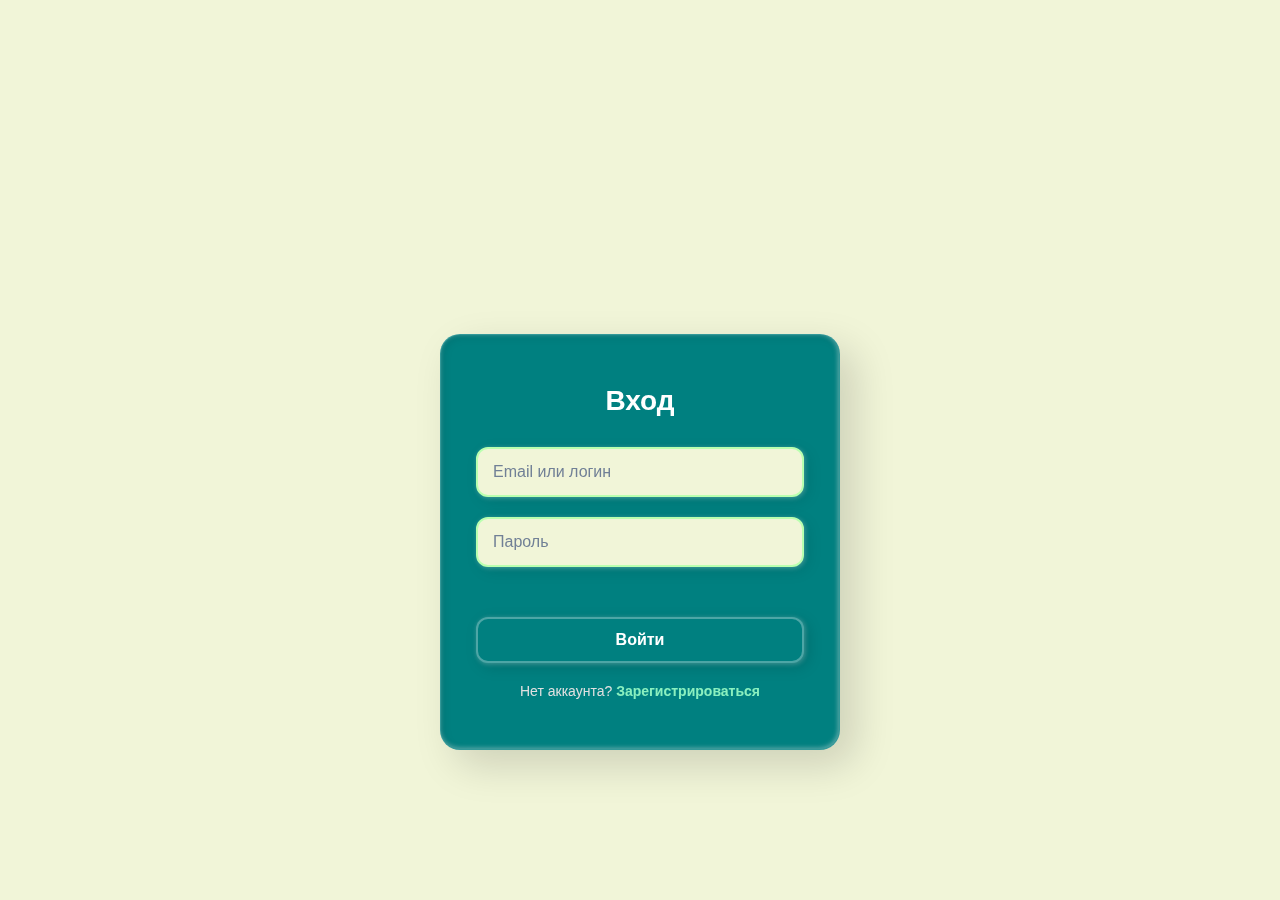
<file: training copy.html>
<!DOCTYPE html>
<html lang="ru">
<head>
    <meta charset="UTF-8">
    <meta name="viewport" content="width=device-width, initial-scale=1.0">
    <title>Memboost - Тренировка сопоставления</title>
    <style>
        * {
            margin: 0;
            padding: 0;
            box-sizing: border-box;
            font-family: 'Arial', sans-serif;
        }

        body {
            background: #F1F5D8;
            min-height: 100vh;
            padding: 20px;
        }

        .container {
            max-width: 1200px;
            margin: 0 auto;
        }

        .header {
            display: flex;
            justify-content: space-between;
            align-items: center;
            padding: 20px 0;
            margin-bottom: 30px;
            border-bottom: 2px solid #B9FFAF;
        }

        .logo-section {
            display: flex;
            align-items: center;
            gap: 15px;
        }

        .logo {
            font-size: 2.5rem;
            color: #006767;
        }

        .user-info {
            display: flex;
            align-items: center;
            gap: 15px;
            color: #008080;
        }

        .btn {
            padding: 12px 25px;
            background: #008080;
            color: white;
            border: none;
            border-radius: 8px;
            cursor: pointer;
            font-size: 16px;
            font-weight: 500;
            transition: 0.3s;
        }

        .btn:hover {
            background: #006767;
            transform: translateY(-2px);
        }

        .training-container {
            background: white;
            padding: 40px;
            border-radius: 20px;
            box-shadow: 0 15px 50px rgba(0, 0, 0, 0.1);
            max-width: 900px;
            margin: 0 auto;
            position: relative;
            overflow: hidden;
        }

        @keyframes slideUp {
            from {
                opacity: 0;
                transform: translateY(50px) scale(0.95);
            }
            to {
                opacity: 1;
                transform: translateY(0) scale(1);
            }
        }

        .training-screen {
            animation: slideUp 0.6s ease-out;
        }

        .setup-screen {
            text-align: center;
        }

        .setup-title {
            color: #006767;
            margin-bottom: 30px;
            font-size: 2rem;
        }

        .form-group {
            margin-bottom: 25px;
            text-align: left;
        }

        .form-group label {
            display: block;
            margin-bottom: 8px;
            color: #008080;
            font-weight: 500;
            font-size: 1.1rem;
        }

        .form-input {
            width: 100%;
            padding: 15px;
            border: 2px solid #B9FFAF;
            border-radius: 12px;
            background: #F1F5D8;
            font-size: 16px;
            transition: 0.3s;
        }

        .form-input:focus {
            outline: none;
            border-color: #97FA9A;
            background: white;
        }

        .words-count {
            display: flex;
            align-items: center;
            gap: 15px;
            margin-top: 10px;
        }

        .count-btn {
            width: 40px;
            height: 40px;
            border: 2px solid #B9FFAF;
            background: white;
            border-radius: 8px;
            font-size: 1.2rem;
            cursor: pointer;
            transition: 0.3s;
        }

        .count-btn:hover {
            background: #F1F5D8;
        }

        .count-display {
            font-size: 1.2rem;
            font-weight: bold;
            color: #006767;
            min-width: 40px;
        }

        .game-screen {
            display: none;
        }

        .game-header {
            display: flex;
            justify-content: space-between;
            align-items: center;
            margin-bottom: 40px;
            padding-bottom: 20px;
            border-bottom: 2px solid #B9FFAF;
        }

        .progress-info {
            color: #008080;
            font-size: 1.1rem;
        }

        .game-field {
            display: grid;
            grid-template-columns: 1fr 1fr;
            gap: 40px;
            margin-bottom: 30px;
        }

        .words-column {
            display: flex;
            flex-direction: column;
            gap: 15px;
        }

        .column-title {
            text-align: center;
            color: #006767;
            margin-bottom: 20px;
            font-size: 1.3rem;
            font-weight: bold;
        }

        .word-card {
            background: #F1F5D8;
            padding: 25px;
            border-radius: 15px;
            border: 3px solid #B9FFAF;
            cursor: pointer;
            transition: all 0.3s ease;
            text-align: center;
            font-size: 1.2rem;
            font-weight: 600;
            min-height: 100px;
            display: flex;
            align-items: center;
            justify-content: center;
            position: relative;
            overflow: hidden;
        }

        .word-card:hover {
            transform: translateY(-5px);
            box-shadow: 0 8px 20px rgba(0, 0, 0, 0.15);
            border-color: #97FA9A;
        }

        .word-card.selected {
            border-color: #008080;
            background: #D6FFC1;
            transform: scale(1.05);
        }

        .word-card.correct {
            border-color: #97FA9A;
            background: #97FA9A;
            color: #006767;
            animation: disappear 0.5s ease forwards;
        }

        .word-card.incorrect {
            border-color: #FF6B6B;
            background: #FF6B6B;
            color: white;
        }

        @keyframes disappear {
            0% {
                opacity: 1;
                transform: scale(1);
            }
            50% {
                opacity: 0.5;
                transform: scale(0.8);
            }
            100% {
                opacity: 0;
                transform: scale(0);
                display: none;
                height: 0;
                padding: 0;
                margin: 0;
                border: none;
            }
        }

        .new-words-timer {
            text-align: center;
            padding: 25px;
            background: #279E9D;
            color: white;
            border-radius: 15px;
            margin-top: 30px;
            display: none;
        }

        .timer-text {
            font-size: 1.2rem;
            margin-bottom: 15px;
        }

        .timer-display {
            font-size: 2.5rem;
            font-weight: bold;
        }

        .audio-indicator {
            position: absolute;
            top: 10px;
            right: 10px;
            font-size: 1rem;
            opacity: 0.8;
        }

        @media (max-width: 768px) {
            .training-container {
                padding: 20px;
            }
            .game-field {
                grid-template-columns: 1fr;
                gap: 20px;
            }
            .game-header {
                flex-direction: column;
                gap: 15px;
                text-align: center;
            }
            .word-card {
                min-height: 80px;
                padding: 20px;
                font-size: 1.1rem;
            }
        }
    </style>
</head>
<body>
    <div class="container">
        <div class="header">
            <div class="logo-section">
                <div class="logo">📚</div>
                <h1>Memboost - Сопоставление слов</h1>
            </div>
            <div class="user-info">
                <span id="userName">Пользователь</span>
                <button class="btn" onclick="goBack()">← Назад к словарям</button>
            </div>
        </div>

        <div class="training-container">
            <div id="setupScreen" class="training-screen setup-screen">
                <h2 class="setup-title">Настройка тренировки</h2>
                
                <div class="form-group">
                    <label>Количество слов для повторения:</label>
                    <div class="words-count">
                        <button class="count-btn" onclick="changeWordCount(-5)">-</button>
                        <div class="count-display" id="wordCount">20</div>
                        <button class="count-btn" onclick="changeWordCount(5)">+</button>
                    </div>
                    <small style="color: #008080; display: block; margin-top: 8px;">
                        Выберите от 10 до 50 слов для тренировки
                    </small>
                </div>

                <button class="btn" onclick="startTraining()" style="padding: 15px 40px; font-size: 1.1rem;">
                    🎯 Начать тренировку
                </button>
            </div>

            <div id="gameScreen" class="training-screen game-screen">
                <div class="game-header">
                    <div class="progress-info">
                        Слов осталось: <span id="wordsLeft">0</span>
                    </div>
                    <div class="progress-info">
                        Правильно: <span id="correctCount">0</span>/<span id="totalCount">0</span>
                    </div>
                </div>

                <div class="game-field">
                    <div class="words-column">
                        <div class="column-title">Иностранные слова</div>
                        <div id="foreignWords" class="words-column">
                            <!-- Слова будут здесь -->
                        </div>
                    </div>
                    
                    <div class="words-column">
                        <div class="column-title">Переводы</div>
                        <div id="translationWords" class="words-column">
                            <!-- Переводы будут здесь -->
                        </div>
                    </div>
                </div>

                <div id="newWordsTimer" class="new-words-timer">
                    <div class="timer-text">Новые слова появятся через:</div>
                    <div class="timer-display" id="timerDisplay">10</div>
                </div>
            </div>
        </div>
    </div>

    <script>
        const API_URL = 'https://memboost.ru/api';
        let jwt = '';
        let currentDictionaryId = null;
        let allTrainingWords = [];
        let availableWords = [];
        
        // Слоты для 5 иностранных слов и 5 переводов
        let foreignSlots = Array(5).fill(null);
        let translationSlots = Array(5).fill(null);
        
        let gameState = {
            totalWords: 0,
            wordsLeft: 0,
            correctAnswers: 0,
            selectedForeignSlot: null,
            selectedTranslationSlot: null
        };

        document.addEventListener('DOMContentLoaded', function() {
            jwt = localStorage.getItem('jwt');
            const user = JSON.parse(localStorage.getItem('user') || '{}');
            const urlParams = new URLSearchParams(window.location.search);

            if (!jwt) {
                window.location.href = 'index.html';
                return;
            }

            currentDictionaryId = urlParams.get('dict');
            if (!currentDictionaryId) {
                alert('Словарь не выбран');
                window.location.href = 'main.html';
                return;
            }

            document.getElementById('userName').textContent = user.username || 'Пользователь';
        });

        function changeWordCount(change) {
            const countElement = document.getElementById('wordCount');
            let currentCount = parseInt(countElement.textContent);
            let newCount = currentCount + change;
            
            if (newCount >= 10 && newCount <= 50) {
                countElement.textContent = newCount;
            }
        }

        async function startTraining() {
            const wordCount = parseInt(document.getElementById('wordCount').textContent);
            
            try {
                const response = await fetch(
                    `${API_URL}/words?filters[dictionary][id][$eq]=${currentDictionaryId}&populate=*`, 
                    {
                        headers: {
                            'Authorization': `Bearer ${jwt}`
                        }
                    }
                );

                const result = await response.json();

                if (!response.ok || !result.data || result.data.length === 0) {
                    alert('В выбранном словаре нет слов для тренировки');
                    return;
                }

                allTrainingWords = getRandomWords(result.data, Math.min(wordCount, result.data.length));
                availableWords = [...allTrainingWords];
                
                if (allTrainingWords.length === 0) {
                    alert('Не удалось выбрать слова для тренировки');
                    return;
                }

                gameState = {
                    totalWords: allTrainingWords.length,
                    wordsLeft: allTrainingWords.length,
                    correctAnswers: 0,
                    selectedForeignSlot: null,
                    selectedTranslationSlot: null
                };

                foreignSlots = Array(5).fill(null);
                translationSlots = Array(5).fill(null);

                document.getElementById('setupScreen').style.display = 'none';
                document.getElementById('gameScreen').style.display = 'block';
                
                // Заполняем все 10 слотов (5 иностранных + 5 переводов)
                fillInitialSlots();

            } catch (error) {
                console.error('Ошибка загрузки слов:', error);
                alert('Ошибка загрузки слов для тренировки');
            }
        }

        function getRandomWords(words, count) {
            const shuffled = [...words].sort(() => 0.5 - Math.random());
            return shuffled.slice(0, count);
        }

        function fillInitialSlots() {
            // Берем первые 5 слов для иностранных слотов
            const initialWords = availableWords.splice(0, Math.min(5, availableWords.length));
            
            // Заполняем иностранные слова
            initialWords.forEach((word, index) => {
                foreignSlots[index] = {
                    id: word.id,
                    text: word.attributes.foreign_word,
                    audio: word.attributes.audio?.data,
                    slotIndex: index
                };
            });

            // Заполняем переводы - берем ТЕ ЖЕ САМЫЕ слова, но перемешиваем их переводы
            const translations = [...initialWords].map(word => ({
                id: word.id,
                text: word.attributes.translation
            }));
            
            // Перемешиваем переводы
            shuffleArray(translations);
            
            // Заполняем слоты переводов
            translations.forEach((translation, index) => {
                translationSlots[index] = {
                    id: translation.id,
                    text: translation.text,
                    slotIndex: index
                };
            });

            updateDisplay();
            updateProgress();
        }

        function updateDisplay() {
            const foreignContainer = document.getElementById('foreignWords');
            const translationContainer = document.getElementById('translationWords');
            
            foreignContainer.innerHTML = '';
            translationContainer.innerHTML = '';

            // Отображаем иностранные слова
            foreignSlots.forEach((word, index) => {
                const slot = document.createElement('div');
                slot.className = 'word-card';
                slot.dataset.slotIndex = index;
                slot.dataset.type = 'foreign';
                
                if (word) {
                    slot.textContent = word.text;
                    slot.dataset.wordId = word.id;

                    if (word.audio) {
                        const audioIndicator = document.createElement('div');
                        audioIndicator.className = 'audio-indicator';
                        audioIndicator.textContent = '🔊';
                        slot.appendChild(audioIndicator);
                    }

                    slot.addEventListener('click', () => handleWordClick(index, 'foreign'));
                } else {
                    slot.style.visibility = 'hidden';
                }
                
                foreignContainer.appendChild(slot);
            });

            // Отображаем переводы
            translationSlots.forEach((word, index) => {
                const slot = document.createElement('div');
                slot.className = 'word-card';
                slot.dataset.slotIndex = index;
                slot.dataset.type = 'translation';
                
                if (word) {
                    slot.textContent = word.text;
                    slot.dataset.wordId = word.id;
                    slot.addEventListener('click', () => handleWordClick(index, 'translation'));
                } else {
                    slot.style.visibility = 'hidden';
                }
                
                translationContainer.appendChild(slot);
            });
        }

        function handleWordClick(slotIndex, type) {
            if (type === 'foreign') {
                const word = foreignSlots[slotIndex];
                if (!word) return;

                playWordAudio(word.id);
                
                if (gameState.selectedForeignSlot !== null) {
                    const prevElement = document.querySelector(`.word-card[data-slot-index="${gameState.selectedForeignSlot}"][data-type="foreign"]`);
                    if (prevElement) prevElement.classList.remove('selected');
                }
                
                gameState.selectedForeignSlot = slotIndex;
                const currentElement = document.querySelector(`.word-card[data-slot-index="${slotIndex}"][data-type="foreign"]`);
                currentElement.classList.add('selected');
                
                resetIncorrectSelection();
            } else {
                const word = translationSlots[slotIndex];
                if (!word) return;

                gameState.selectedTranslationSlot = slotIndex;
                const currentElement = document.querySelector(`.word-card[data-slot-index="${slotIndex}"][data-type="translation"]`);
                currentElement.classList.add('selected');

                resetIncorrectSelection();

                if (gameState.selectedForeignSlot !== null && gameState.selectedTranslationSlot !== null) {
                    checkWordPair(gameState.selectedForeignSlot, gameState.selectedTranslationSlot);
                }
            }
        }

        function playWordAudio(wordId) {
            const word = allTrainingWords.find(w => w.id === wordId);
            if (word && word.attributes.audio?.data) {
                const audioUrl = `https://memboost.ru${word.attributes.audio.data.attributes.url}`;
                const audio = new Audio(audioUrl);
                audio.play().catch(error => {
                    console.log('Не удалось воспроизвести аудио');
                });
            }
        }

        function resetIncorrectSelection() {
            document.querySelectorAll('.word-card.incorrect').forEach(element => {
                element.classList.remove('incorrect');
            });
        }

        function checkWordPair(foreignSlotIndex, translationSlotIndex) {
            const foreignWord = foreignSlots[foreignSlotIndex];
            const translationWord = translationSlots[translationSlotIndex];

            if (!foreignWord || !translationWord) return;

            const isCorrect = foreignWord.id === translationWord.id;

            const foreignElement = document.querySelector(`.word-card[data-slot-index="${foreignSlotIndex}"][data-type="foreign"]`);
            const translationElement = document.querySelector(`.word-card[data-slot-index="${translationSlotIndex}"][data-type="translation"]`);

            if (isCorrect) {
                foreignElement.classList.add('correct');
                translationElement.classList.add('correct');
                
                gameState.correctAnswers++;
                gameState.wordsLeft--;

                // Удаляем ОБА слова из слотов после анимации
                setTimeout(() => {
                    foreignSlots[foreignSlotIndex] = null;
                    translationSlots[translationSlotIndex] = null;
                    
                    resetSelection();
                    
                    // Заполняем пустые слоты новыми словами
                    fillEmptySlots();
                    
                    updateProgress();
                }, 500);

            } else {
                foreignElement.classList.add('incorrect');
                translationElement.classList.add('incorrect');

                setTimeout(() => {
                    foreignElement.classList.remove('incorrect', 'selected');
                    translationElement.classList.remove('incorrect', 'selected');
                    resetSelection();
                }, 1000);
            }
        }

        function fillEmptySlots() {
            // Находим пустые слоты
            const emptyForeignSlots = [];
            const emptyTranslationSlots = [];
            
            for (let i = 0; i < 5; i++) {
                if (foreignSlots[i] === null) emptyForeignSlots.push(i);
                if (translationSlots[i] === null) emptyTranslationSlots.push(i);
            }

            // Если есть пустые слоты и есть доступные слова
            if (emptyForeignSlots.length > 0 && availableWords.length > 0) {
                // Берем новые слова для заполнения
                const newWords = availableWords.splice(0, Math.min(emptyForeignSlots.length, availableWords.length));
                
                // Заполняем иностранные слова
                newWords.forEach((word, index) => {
                    const slotIndex = emptyForeignSlots[index];
                    if (slotIndex !== undefined) {
                        foreignSlots[slotIndex] = {
                            id: word.id,
                            text: word.attributes.foreign_word,
                            audio: word.attributes.audio?.data,
                            slotIndex: slotIndex
                        };
                    }
                });

                // Создаем переводы для новых слов
                const newTranslations = newWords.map(word => ({
                    id: word.id,
                    text: word.attributes.translation
                }));
                
                // Перемешиваем переводы
                shuffleArray(newTranslations);
                
                // Заполняем пустые слоты переводов
                newTranslations.forEach((translation, index) => {
                    const slotIndex = emptyTranslationSlots[index];
                    if (slotIndex !== undefined) {
                        translationSlots[slotIndex] = {
                            id: translation.id,
                            text: translation.text,
                            slotIndex: slotIndex
                        };
                    }
                });

                updateDisplay();
            }
        }

        function resetSelection() {
            gameState.selectedForeignSlot = null;
            gameState.selectedTranslationSlot = null;
        }

        function updateProgress() {
            document.getElementById('wordsLeft').textContent = gameState.wordsLeft;
            document.getElementById('correctCount').textContent = gameState.correctAnswers;
            document.getElementById('totalCount').textContent = gameState.totalWords;

            if (gameState.wordsLeft === 0 && availableWords.length === 0) {
                setTimeout(() => finishTraining(), 1000);
            }
        }

        function finishTraining() {
            alert(`Тренировка завершена!\n\nПравильных ответов: ${gameState.correctAnswers} из ${gameState.totalWords}\nУспешность: ${Math.round((gameState.correctAnswers / gameState.totalWords) * 100)}%`);
            goBack();
        }

        function shuffleArray(array) {
            for (let i = array.length - 1; i > 0; i--) {
                const j = Math.floor(Math.random() * (i + 1));
                [array[i], array[j]] = [array[j], array[i]];
            }
            return array;
        }

        function goBack() {
            window.location.href = 'main.html';
        }
    </script>
</body>
</html>
</file>
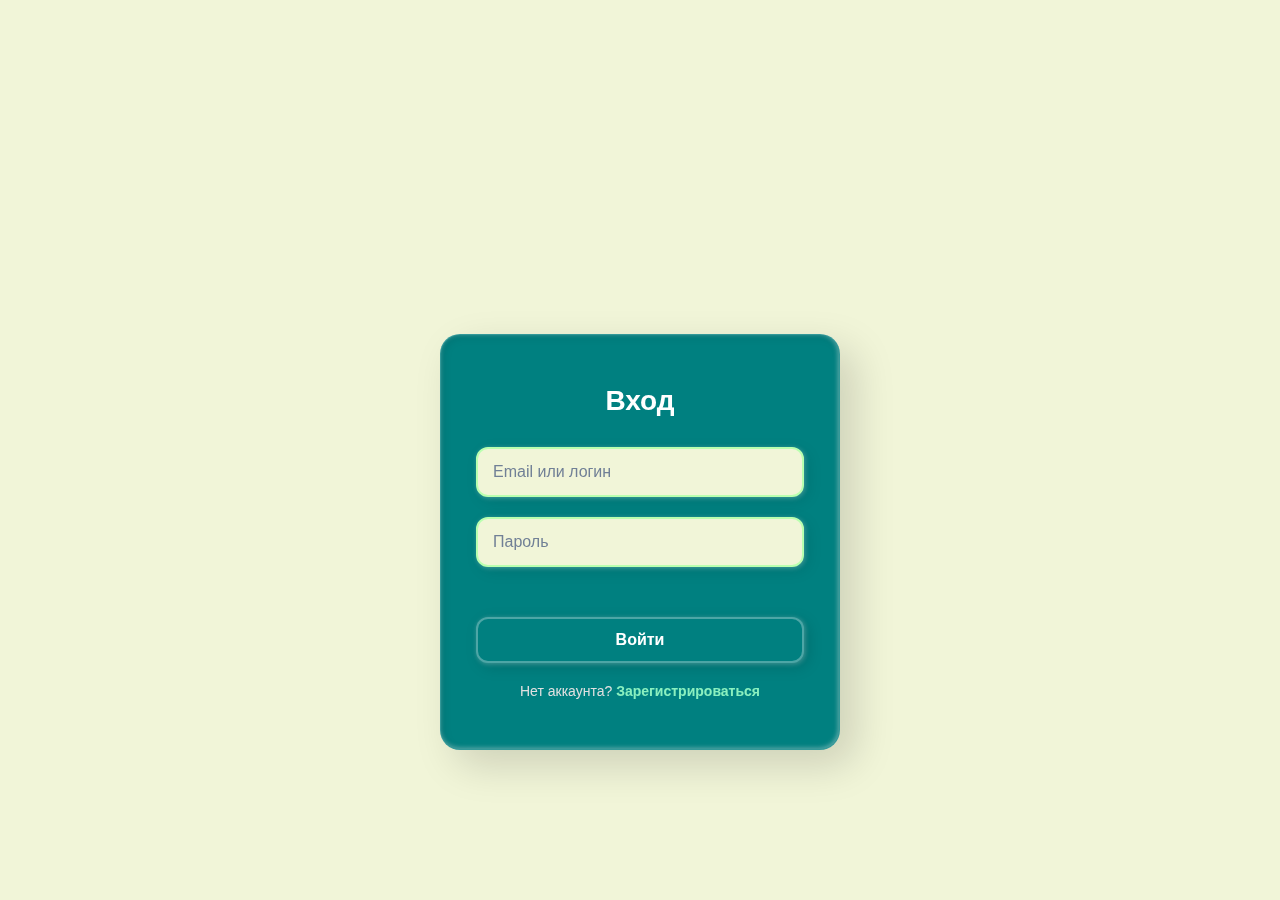
<file: training.html>
<!DOCTYPE html>
<html lang="ru">
<head>
    <meta charset="UTF-8">
    <meta name="viewport" content="width=device-width, initial-scale=1.0">
    <title>Memboost - Тренировка сопоставления</title>
    <style>
        * {
            margin: 0;
            padding: 0;
            box-sizing: border-box;
            font-family: 'Arial', sans-serif;
        }

        body {
            background: #F1F5D8;
            min-height: 100vh;
            padding: 20px;
        }

        .container {
            max-width: 1200px;
            margin: 0 auto;
        }

        .header {
            display: flex;
            justify-content: space-between;
            align-items: center;
            padding: 20px 0;
            margin-bottom: 30px;
            border-bottom: 2px solid #B9FFAF;
        }

        .logo-section {
            display: flex;
            align-items: center;
            gap: 15px;
        }

        .logo {
            font-size: 2.5rem;
            color: #006767;
        }

        .user-info {
            display: flex;
            align-items: center;
            gap: 15px;
            color: #008080;
        }

        .btn {
            padding: 12px 25px;
            background: #008080;
            color: white;
            border: none;
            border-radius: 8px;
            cursor: pointer;
            font-size: 16px;
            font-weight: 500;
            transition: 0.3s;
        }

        .btn:hover {
            background: #006767;
            transform: translateY(-2px);
        }

        .training-container {
            background: white;
            padding: 40px;
            border-radius: 20px;
            box-shadow: 0 15px 50px rgba(0, 0, 0, 0.1);
            max-width: 900px;
            margin: 0 auto;
            position: relative;
            overflow: hidden;
        }

        @keyframes slideUp {
            from {
                opacity: 0;
                transform: translateY(50px) scale(0.95);
            }
            to {
                opacity: 1;
                transform: translateY(0) scale(1);
            }
        }

        .training-screen {
            animation: slideUp 0.6s ease-out;
        }

        .game-screen {
            display: none;
        }

        .game-header {
            display: flex;
            justify-content: space-between;
            align-items: center;
            margin-bottom: 40px;
            padding-bottom: 20px;
            border-bottom: 2px solid #B9FFAF;
        }

        .progress-info {
            color: #008080;
            font-size: 1.1rem;
        }

        .game-field {
            display: grid;
            grid-template-columns: 1fr 1fr;
            gap: 40px;
            margin-bottom: 30px;
        }

        .words-column {
            display: flex;
            flex-direction: column;
            gap: 15px;
        }

        .column-title {
            text-align: center;
            color: #006767;
            margin-bottom: 20px;
            font-size: 1.3rem;
            font-weight: bold;
        }

        .word-card {
            background: #F1F5D8;
            padding: 25px;
            border-radius: 15px;
            border: 3px solid #B9FFAF;
            cursor: pointer;
            transition: all 0.3s ease;
            text-align: center;
            font-size: 1.2rem;
            font-weight: 600;
            min-height: 100px;
            display: flex;
            align-items: center;
            justify-content: center;
            position: relative;
            overflow: hidden;
        }

        .word-card:hover {
            transform: translateY(-5px);
            box-shadow: 0 8px 20px rgba(0, 0, 0, 0.15);
            border-color: #97FA9A;
        }

        .word-card.selected {
            border-color: #008080;
            background: #D6FFC1;
            transform: scale(1.05);
        }

        .word-card.correct {
            border-color: #97FA9A;
            background: #97FA9A;
            color: #006767;
            animation: disappear 0.5s ease forwards;
        }

        .word-card.incorrect {
            border-color: #FF6B6B;
            background: #FF6B6B;
            color: white;
        }

        .word-card.inactive {
            background: #e0e0e0;
            border-color: #cccccc;
            color: #999999;
            cursor: not-allowed;
            transform: none !important;
        }

        .word-card.inactive:hover {
            transform: none !important;
            box-shadow: none;
            border-color: #cccccc;
        }

        .word-card.audio-card {
            background: #279E9D !important;
            color: white !important;
            border-color: #279E9D !important;
        }

        .word-card.audio-card:hover {
            background: #1f7a79 !important;
            border-color: #1f7a79 !important;
        }

        .word-card.audio-card.selected {
            background: #006767 !important;
            border-color: #006767 !important;
        }

        @keyframes disappear {
            0% {
                opacity: 1;
                transform: scale(1);
            }
            50% {
                opacity: 0.5;
                transform: scale(0.8);
            }
            100% {
                opacity: 0;
                transform: scale(0);
                display: none;
                height: 0;
                padding: 0;
                margin: 0;
                border: none;
            }
        }

        @keyframes quickShow {
            0% { opacity: 0; transform: scale(0.8); }
            50% { opacity: 1; transform: scale(1.1); }
            100% { opacity: 0; transform: scale(0.8); }
        }

        .quick-word {
            animation: quickShow 0.1s ease;
            background: #97FA9A !important;
            color: #006767 !important;
            border-color: #97FA9A !important;
        }

        .continue-screen {
            text-align: center;
            padding: 40px;
            background: white;
            border-radius: 20px;
            box-shadow: 0 15px 50px rgba(0, 0, 0, 0.1);
        }

        .continue-title {
            color: #006767;
            margin-bottom: 30px;
            font-size: 2rem;
        }

        .loading-screen {
            text-align: center;
            padding: 60px 20px;
        }

        .loading-spinner {
            font-size: 3rem;
            margin-bottom: 20px;
            color: #008080;
        }

        .loading-text {
            color: #008080;
            font-size: 1.2rem;
        }

        @media (max-width: 768px) {
            .training-container {
                padding: 20px;
            }
            .game-field {
                grid-template-columns: 1fr;
                gap: 20px;
            }
            .game-header {
                flex-direction: column;
                gap: 15px;
                text-align: center;
            }
            .word-card {
                min-height: 80px;
                padding: 20px;
                font-size: 1.1rem;
            }
        }
    </style>
</head>
<body>
    <div class="container">
        <div class="header">
            <div class="logo-section">
                <div class="logo">📚</div>
                <h1>Memboost - Тренировка сопоставления</h1>
            </div>
            <div class="user-info">
                <span id="userName">Пользователь</span>
                <button class="btn" onclick="goBack()">← Назад к словарям</button>
            </div>
        </div>

        <div class="training-container">
            <!-- Экран загрузки -->
            <div id="loadingScreen" class="training-screen loading-screen">
                <div class="loading-spinner">⏳</div>
                <div class="loading-text">Загрузка тренировки...</div>
            </div>

            <!-- Игровой экран -->
            <div id="gameScreen" class="training-screen game-screen">
                <div class="game-header">
                    <div class="progress-info">
                        Слов осталось: <span id="wordsLeft">0</span>
                    </div>
                    <div class="progress-info">
                        Правильно: <span id="correctCount">0</span>/<span id="totalCount">0</span>
                    </div>
                </div>

                <div class="game-field">
                    <div class="words-column">
                        <div class="column-title" id="foreignTitle">Иностранные слова</div>
                        <div id="foreignWords" class="words-column">
                            <!-- Слова будут здесь -->
                        </div>
                    </div>
                    
                    <div class="words-column">
                        <div class="column-title">Переводы</div>
                        <div id="translationWords" class="words-column">
                            <!-- Переводы будут здесь -->
                        </div>
                    </div>
                </div>
            </div>

            <!-- Экран продолжения -->
            <div id="continueScreen" class="training-screen continue-screen" style="display: none;">
                <h2 class="continue-title">Первый этап завершен! 🎉</h2>
                <div style="margin: 30px 0;">
                    <div style="font-size: 3rem; margin-bottom: 20px;">🔊</div>
                    <p style="color: #008080; font-size: 1.2rem; margin-bottom: 30px; line-height: 1.5;">
                        Правильных ответов: <strong id="stage1Result">0 из 0</strong><br>
                        Готовы ко второму этапу?
                    </p>
                </div>
                <button class="btn" onclick="startSecondStage()" style="padding: 15px 40px; font-size: 1.1rem;">
                    🔊 Продолжить аудио-тренировку
                </button>
            </div>
        </div>
    </div>

    <!-- После continueScreen добавим новый экран -->
<div id="continueScreen2" class="training-screen continue-screen" style="display: none;">
    <h2 class="continue-title">Второй этап завершен! 🎉</h2>
    <div style="margin: 30px 0;">
        <div style="font-size: 3rem; margin-bottom: 20px;">🔄</div>
        <p style="color: #008080; font-size: 1.2rem; margin-bottom: 30px; line-height: 1.5;">
            Правильных ответов: <strong id="stage2Result">0 из 0</strong><br>
            Готовы к финальному этапу?
        </p>
    </div>
    <button class="btn" onclick="startThirdStage()" style="padding: 15px 40px; font-size: 1.1rem;">
        🔄 Начать финальный этап
    </button>
</div>

    <!-- <script>
        const API_URL = 'https://memboost.ru/api';
        let jwt = '';
        
        let foreignSlots = Array(5).fill(null);
        let translationSlots = Array(5).fill(null);
        
        let gameState = {
            totalWords: 0,
            wordsLeft: 0,
            correctAnswers: 0,
            selectedForeignSlot: null,
            selectedTranslationSlot: null
        };

        let allTrainingWords = [];
        let availableWords = [];
        let activeTimers = [];
        let currentStage = 1; // 1 - первый этап, 2 - второй этап

        document.addEventListener('DOMContentLoaded', function() {
            jwt = localStorage.getItem('jwt');
            const user = JSON.parse(localStorage.getItem('user') || '{}');

            if (!jwt) {
                window.location.href = 'index.html';
                return;
            }

            document.getElementById('userName').textContent = user.username || 'Пользователь';
            startTraining();
        });

        function clearAllTimers() {
            activeTimers.forEach(timerId => clearTimeout(timerId));
            activeTimers = [];
        }

        async function startTraining() {
            const selectedWordsJSON = sessionStorage.getItem('selectedTrainingWords');
            
            if (selectedWordsJSON) {
                try {
                    allTrainingWords = JSON.parse(selectedWordsJSON);
                    sessionStorage.removeItem('selectedTrainingWords');
                    
                    if (allTrainingWords.length === 0) {
                        alert('Не выбрано ни одного слова для тренировки');
                        goBack();
                        return;
                    }

                    availableWords = [...allTrainingWords];

                    gameState = {
                        totalWords: allTrainingWords.length,
                        wordsLeft: allTrainingWords.length,
                        correctAnswers: 0,
                        selectedForeignSlot: null,
                        selectedTranslationSlot: null
                    };

                    foreignSlots = Array(5).fill(null);
                    translationSlots = Array(5).fill(null);

                    document.getElementById('loadingScreen').style.display = 'none';
                    document.getElementById('gameScreen').style.display = 'block';
                    
                    fillInitialSlots();

                } catch (error) {
                    console.error('Ошибка загрузки выбранных слов:', error);
                    alert('Ошибка загрузки слов для тренировки');
                    goBack();
                }
            } else {
                alert('Слова для тренировки не найдены. Вернитесь к выбору слов.');
                goBack();
            }
        }

        function fillInitialSlots() {
            const initialWords = availableWords.splice(0, Math.min(5, availableWords.length));
            
            initialWords.forEach((word, index) => {
                foreignSlots[index] = {
                    id: word.id,
                    text: word.attributes.foreign_word,
                    audio: word.attributes.audio?.data,
                    slotIndex: index
                };
            });

            const translations = [...initialWords].map(word => ({
                id: word.id,
                text: word.attributes.translation
            }));
            
            shuffleArray(translations);
            
            translations.forEach((translation, index) => {
                translationSlots[index] = {
                    id: translation.id,
                    text: translation.text,
                    slotIndex: index
                };
            });

            updateDisplay();
            updateProgress();
        }

        function updateDisplay() {
            const foreignContainer = document.getElementById('foreignWords');
            const translationContainer = document.getElementById('translationWords');
            
            foreignContainer.innerHTML = '';
            translationContainer.innerHTML = '';

            // Отображаем иностранные слова или заглушки
            foreignSlots.forEach((word, index) => {
                const slot = document.createElement('div');
                slot.className = currentStage === 1 ? 'word-card' : 'word-card audio-card';
                slot.dataset.slotIndex = index;
                slot.dataset.type = 'foreign';
                
                if (word) {
                    if (currentStage === 1) {
                        slot.textContent = word.text;
                        if (word.audio) {
                            const audioIndicator = document.createElement('div');
                            audioIndicator.className = 'audio-indicator';
                            audioIndicator.textContent = '🔊';
                            slot.appendChild(audioIndicator);
                        }
                    } else {
                        // Второй этап - показываем заглушку
                        slot.innerHTML = `
                            <div style="font-size: 2rem; margin-bottom: 10px;">🔊</div>
                            <div style="font-size: 0.9rem;">Нажмите чтобы прослушать</div>
                        `;
                    }
                    slot.dataset.wordId = word.id;

                    slot.addEventListener('click', () => handleWordClick(index, 'foreign'));
                } else {
                    if (availableWords.length === 0) {
                        slot.textContent = '—';
                        slot.classList.add('inactive');
                    } else {
                        slot.style.visibility = 'hidden';
                    }
                }
                
                foreignContainer.appendChild(slot);
            });

            // Отображаем переводы
            translationSlots.forEach((word, index) => {
                const slot = document.createElement('div');
                slot.className = 'word-card';
                slot.dataset.slotIndex = index;
                slot.dataset.type = 'translation';
                
                if (word) {
                    slot.textContent = word.text;
                    slot.dataset.wordId = word.id;
                    slot.addEventListener('click', () => handleWordClick(index, 'translation'));
                } else {
                    if (availableWords.length === 0) {
                        slot.textContent = '—';
                        slot.classList.add('inactive');
                    } else {
                        slot.style.visibility = 'hidden';
                    }
                }
                
                translationContainer.appendChild(slot);
            });
        }

        function handleWordClick(slotIndex, type) {
            clearAllTimers();
            resetIncorrectSelection();

            if (type === 'foreign') {
                const word = foreignSlots[slotIndex];
                if (!word) return;

                // Всегда проигрываем аудио при клике на иностранное слово
                playWordAudio(word.id);
                
                if (gameState.selectedForeignSlot !== null) {
                    const prevElement = document.querySelector(`.word-card[data-slot-index="${gameState.selectedForeignSlot}"][data-type="foreign"]`);
                    if (prevElement) prevElement.classList.remove('selected');
                }
                
                gameState.selectedForeignSlot = slotIndex;
                const currentElement = document.querySelector(`.word-card[data-slot-index="${slotIndex}"][data-type="foreign"]`);
                currentElement.classList.add('selected');
                
            } else {
                const word = translationSlots[slotIndex];
                if (!word) return;

                if (gameState.selectedTranslationSlot !== null) {
                    const prevElement = document.querySelector(`.word-card[data-slot-index="${gameState.selectedTranslationSlot}"][data-type="translation"]`);
                    if (prevElement) prevElement.classList.remove('selected');
                }
                
                gameState.selectedTranslationSlot = slotIndex;
                const currentElement = document.querySelector(`.word-card[data-slot-index="${slotIndex}"][data-type="translation"]`);
                currentElement.classList.add('selected');

                if (gameState.selectedForeignSlot !== null) {
                    checkWordPair(gameState.selectedForeignSlot, gameState.selectedTranslationSlot);
                }
            }
        }

        function playWordAudio(wordId) {
            const word = allTrainingWords.find(w => w.id === wordId);
            if (word && word.attributes.audio?.data) {
                const audioUrl = `https://memboost.ru${word.attributes.audio.data.attributes.url}`;
                const audio = new Audio(audioUrl);
                audio.play().catch(error => {
                    console.log('Не удалось воспроизвести аудио');
                });
            }
        }

        function resetIncorrectSelection() {
            document.querySelectorAll('.word-card.incorrect').forEach(element => {
                element.classList.remove('incorrect');
            });
        }

        function checkWordPair(foreignSlotIndex, translationSlotIndex) {
            const foreignWord = foreignSlots[foreignSlotIndex];
            const translationWord = translationSlots[translationSlotIndex];

            if (!foreignWord || !translationWord) return;

            const isCorrect = foreignWord.id === translationWord.id;

            const foreignElement = document.querySelector(`.word-card[data-slot-index="${foreignSlotIndex}"][data-type="foreign"]`);
            const translationElement = document.querySelector(`.word-card[data-slot-index="${translationSlotIndex}"][data-type="translation"]`);

            if (isCorrect) {
                if (currentStage === 2) {
                    // Во втором этапе показываем слово на 0.1 секунды
                    showWordTemporarily(foreignElement, foreignWord.text);
                }
                
                foreignElement.classList.add('correct');
                translationElement.classList.add('correct');
                
                gameState.correctAnswers++;
                gameState.wordsLeft--;

                setTimeout(() => {
                    foreignSlots[foreignSlotIndex] = null;
                    translationSlots[translationSlotIndex] = null;
                    
                    resetSelection();
                    
                    if (availableWords.length > 0) {
                        reshuffleAndRefillSlots();
                    } else {
                        updateDisplay();
                    }
                    
                    updateProgress();
                }, currentStage === 1 ? 500 : 100);

            } else {
                foreignElement.classList.add('incorrect');
                translationElement.classList.add('incorrect');

                const timerId = setTimeout(() => {
                    foreignElement.classList.remove('incorrect', 'selected');
                    translationElement.classList.remove('incorrect', 'selected');
                    resetSelection();
                }, 1000);
                
                activeTimers.push(timerId);
            }
        }

        function showWordTemporarily(element, wordText) {
            const originalHTML = element.innerHTML;
            const originalClasses = element.className;
            
            // Показываем слово
            element.textContent = wordText;
            element.className = 'word-card quick-word';
            
            // Возвращаем заглушку через 100ms
            setTimeout(() => {
                element.innerHTML = originalHTML;
                element.className = originalClasses + ' selected';
            }, 100);
        }

        function reshuffleAndRefillSlots() {
            const activeForeignWords = foreignSlots.filter(slot => slot !== null);
            const activeTranslationWords = translationSlots.filter(slot => slot !== null);
            
            const activeWordIds = new Set();
            activeForeignWords.forEach(word => activeWordIds.add(word.id));
            activeTranslationWords.forEach(word => activeWordIds.add(word.id));
            
            const newWords = [];
            while (activeForeignWords.length + newWords.length < 5 && availableWords.length > 0) {
                const word = availableWords.shift();
                if (!activeWordIds.has(word.id)) {
                    newWords.push(word);
                    activeWordIds.add(word.id);
                }
            }
            
            let allForeignWords = [...activeForeignWords];
            let allTranslations = [...activeTranslationWords];
            
            newWords.forEach(word => {
                allForeignWords.push({
                    id: word.id,
                    text: word.attributes.foreign_word,
                    audio: word.attributes.audio?.data
                });
                
                allTranslations.push({
                    id: word.id,
                    text: word.attributes.translation
                });
            });
            
            shuffleArray(allForeignWords);
            shuffleArray(allTranslations);
            
            foreignSlots = Array(5).fill(null);
            translationSlots = Array(5).fill(null);
            
            for (let i = 0; i < Math.min(5, allForeignWords.length); i++) {
                foreignSlots[i] = allForeignWords[i];
            }
            
            for (let i = 0; i < Math.min(5, allTranslations.length); i++) {
                translationSlots[i] = allTranslations[i];
            }
            
            updateDisplay();
        }

        function resetSelection() {
            gameState.selectedForeignSlot = null;
            gameState.selectedTranslationSlot = null;
        }

        function updateProgress() {
            document.getElementById('wordsLeft').textContent = gameState.wordsLeft;
            document.getElementById('correctCount').textContent = gameState.correctAnswers;
            document.getElementById('totalCount').textContent = gameState.totalWords;

            const allSlotsEmpty = foreignSlots.every(slot => slot === null) && 
                                 translationSlots.every(slot => slot === null);
            
            if (allSlotsEmpty && availableWords.length === 0) {
                if (currentStage === 1) {
                    finishFirstStage();
                } else {
                    finishSecondStage();
                }
            }
        }

        function finishFirstStage() {
            document.getElementById('stage1Result').textContent = 
                `${gameState.correctAnswers} из ${gameState.totalWords}`;
            
            document.getElementById('gameScreen').style.display = 'none';
            document.getElementById('continueScreen').style.display = 'block';
        }

        function startSecondStage() {
            currentStage = 2;
            
            availableWords = [...allTrainingWords];
            gameState = {
                totalWords: allTrainingWords.length,
                wordsLeft: allTrainingWords.length,
                correctAnswers: 0,
                selectedForeignSlot: null,
                selectedTranslationSlot: null
            };

            foreignSlots = Array(5).fill(null);
            translationSlots = Array(5).fill(null);

            document.getElementById('continueScreen').style.display = 'none';
            document.getElementById('gameScreen').style.display = 'block';
            
            document.getElementById('foreignTitle').textContent = 'Аудио слова';
            
            fillInitialSlots();
        }

        function finishSecondStage() {
            const successRate = Math.round((gameState.correctAnswers / gameState.totalWords) * 100);
            alert(`Тренировка завершена!\n\nПервый этап: ${allTrainingWords.length} слов\nВторой этап: ${gameState.correctAnswers} из ${gameState.totalWords} правильных ответов\nОбщая успешность: ${successRate}%`);
            goBack();
        }

        function shuffleArray(array) {
            for (let i = array.length - 1; i > 0; i--) {
                const j = Math.floor(Math.random() * (i + 1));
                [array[i], array[j]] = [array[j], array[i]];
            }
            return array;
        }

        function goBack() {
            clearAllTimers();
            window.location.href = 'main.html';
        }
    </script> -->

    <script>
    const API_URL = 'https://memboost.ru/api';
    let jwt = '';
    
    let foreignSlots = Array(5).fill(null);
    let translationSlots = Array(5).fill(null);
    
    let gameState = {
        totalWords: 0,
        wordsLeft: 0,
        correctAnswers: 0,
        selectedForeignSlot: null,
        selectedTranslationSlot: null
    };

    let allTrainingWords = [];
    let availableWords = [];
    let activeTimers = [];
    let currentStage = 1; // 1 - первый этап, 2 - второй этап, 3 - третий этап

    document.addEventListener('DOMContentLoaded', function() {
        console.log('DOM загружен, инициализация...');
        jwt = localStorage.getItem('jwt');
        const user = JSON.parse(localStorage.getItem('user') || '{}');

        if (!jwt) {
            console.error('JWT не найден, перенаправление на index.html');
            window.location.href = 'index.html';
            return;
        }

        document.getElementById('userName').textContent = user.username || 'Пользователь';
        console.log('Пользователь:', user.username);
        startTraining();
    });

    function clearAllTimers() {
        activeTimers.forEach(timerId => clearTimeout(timerId));
        activeTimers = [];
    }

    async function startTraining() {
        console.log('startTraining вызвана');
        
        try {
            const selectedWordsJSON = sessionStorage.getItem('selectedTrainingWords');
            console.log('selectedWordsJSON из sessionStorage:', selectedWordsJSON);
            
            if (selectedWordsJSON) {
                allTrainingWords = JSON.parse(selectedWordsJSON);
                console.log('Слова успешно распарсены, количество:', allTrainingWords.length);
                
                // Очищаем sessionStorage после получения данных
                sessionStorage.removeItem('selectedTrainingWords');
                
                if (allTrainingWords.length === 0) {
                    console.error('Массив слов пуст');
                    alert('Не выбрано ни одного слова для тренировки');
                    goBack();
                    return;
                }

                // Проверяем структуру данных
                console.log('Первое слово для проверки структуры:', allTrainingWords[0]);
                
                availableWords = [...allTrainingWords];
                console.log('availableWords создан, длина:', availableWords.length);

                gameState = {
                    totalWords: allTrainingWords.length,
                    wordsLeft: allTrainingWords.length,
                    correctAnswers: 0,
                    selectedForeignSlot: null,
                    selectedTranslationSlot: null
                };

                foreignSlots = Array(5).fill(null);
                translationSlots = Array(5).fill(null);

                console.log('Инициализация завершена, скрываем загрузку...');
                document.getElementById('loadingScreen').style.display = 'none';
                document.getElementById('gameScreen').style.display = 'block';
                
                fillInitialSlots();

            } else {
                console.error('selectedTrainingWords не найден в sessionStorage');
                alert('Слова для тренировки не найдены. Вернитесь к выбору слов.');
                goBack();
            }
        } catch (error) {
            console.error('Критическая ошибка в startTraining:', error);
            alert('Ошибка загрузки слов для тренировки: ' + error.message);
            goBack();
        }
    }

    function fillInitialSlots() {
        console.log('fillInitialSlots вызвана, currentStage:', currentStage);
        console.log('availableWords длина:', availableWords.length);
        
        const initialWords = availableWords.splice(0, Math.min(5, availableWords.length));
        console.log('initialWords выбрано:', initialWords.length);
        
        if (currentStage === 1 || currentStage === 2) {
            // Первый и второй этап - стандартное заполнение
            initialWords.forEach((word, index) => {
                foreignSlots[index] = {
                    id: word.id,
                    text: word.attributes.foreign_word,
                    audio: word.attributes.audio?.data,
                    slotIndex: index
                };
            });

            const translations = [...initialWords].map(word => ({
                id: word.id,
                text: word.attributes.translation
            }));
            
            shuffleArray(translations);
            
            translations.forEach((translation, index) => {
                translationSlots[index] = {
                    id: translation.id,
                    text: translation.text,
                    slotIndex: index
                };
            });
        } else {
            // Третий этап - инвертированное заполнение
            initialWords.forEach((word, index) => {
                foreignSlots[index] = {
                    id: word.id,
                    text: word.attributes.translation, // В левой колонке теперь переводы
                    slotIndex: index
                };
            });

            const foreignWords = [...initialWords].map(word => ({
                id: word.id,
                text: word.attributes.foreign_word, // В правой колонке теперь иностранные слова
                audio: word.attributes.audio?.data
            }));
            
            shuffleArray(foreignWords);
            
            foreignWords.forEach((foreignWord, index) => {
                translationSlots[index] = {
                    id: foreignWord.id,
                    text: foreignWord.text,
                    audio: foreignWord.audio,
                    slotIndex: index
                };
            });
        }

        console.log('foreignSlots после заполнения:', foreignSlots);
        console.log('translationSlots после заполнения:', translationSlots);
        
        updateDisplay();
        updateProgress();
    }

    function updateDisplay() {
        console.log('updateDisplay вызвана');
        
        const foreignContainer = document.getElementById('foreignWords');
        const translationContainer = document.getElementById('translationWords');
        
        foreignContainer.innerHTML = '';
        translationContainer.innerHTML = '';

        // Отображаем левую колонку (в третьем этапе - переводы)
        foreignSlots.forEach((word, index) => {
            const slot = document.createElement('div');
            
            if (currentStage === 2) {
                slot.className = 'word-card audio-card';
            } else {
                slot.className = 'word-card';
            }
            
            slot.dataset.slotIndex = index;
            slot.dataset.type = 'foreign';
            
            if (word) {
                if (currentStage === 2) {
                    // Второй этап - показываем заглушку для аудио
                    slot.innerHTML = `
                        <div style="font-size: 2rem; margin-bottom: 10px;">🔊</div>
                        <div style="font-size: 0.9rem;">Нажмите чтобы прослушать</div>
                    `;
                } else {
                    // Первый и третий этап - показываем текст
                    slot.textContent = word.text;
                    if (word.audio && currentStage === 1) {
                        const audioIndicator = document.createElement('div');
                        audioIndicator.className = 'audio-indicator';
                        audioIndicator.textContent = '🔊';
                        audioIndicator.style.marginTop = '5px';
                        slot.appendChild(audioIndicator);
                    }
                }
                slot.dataset.wordId = word.id;
                slot.addEventListener('click', () => handleWordClick(index, 'foreign'));
            } else {
                if (availableWords.length === 0) {
                    slot.textContent = '—';
                    slot.classList.add('inactive');
                } else {
                    slot.style.visibility = 'hidden';
                }
            }
            
            foreignContainer.appendChild(slot);
        });

        // Отображаем правую колонку
        translationSlots.forEach((word, index) => {
            const slot = document.createElement('div');
            slot.className = 'word-card';
            slot.dataset.slotIndex = index;
            slot.dataset.type = 'translation';
            
            if (word) {
                slot.textContent = word.text;
                
                // В третьем этапе добавляем аудио-индикатор к иностранным словам в правой колонке
                if (word.audio && currentStage === 3) {
                    const audioIndicator = document.createElement('div');
                    audioIndicator.className = 'audio-indicator';
                    audioIndicator.textContent = '🔊';
                    audioIndicator.style.marginTop = '5px';
                    slot.appendChild(audioIndicator);
                }
                
                slot.dataset.wordId = word.id;
                slot.addEventListener('click', () => handleWordClick(index, 'translation'));
            } else {
                if (availableWords.length === 0) {
                    slot.textContent = '—';
                    slot.classList.add('inactive');
                } else {
                    slot.style.visibility = 'hidden';
                }
            }
            
            translationContainer.appendChild(slot);
        });
        
        console.log('Display обновлен');
    }

    function handleWordClick(slotIndex, type) {
        console.log('Клик по слову:', type, 'слот:', slotIndex);
        clearAllTimers();
        resetIncorrectSelection();

        if (type === 'foreign') {
            const word = foreignSlots[slotIndex];
            if (!word) return;

            // Проигрываем аудио только в первом и втором этапе при клике на левую колонку
            if (currentStage === 1 || currentStage === 2) {
                playWordAudio(word.id);
            }
            
            if (gameState.selectedForeignSlot !== null) {
                const prevElement = document.querySelector(`.word-card[data-slot-index="${gameState.selectedForeignSlot}"][data-type="foreign"]`);
                if (prevElement) prevElement.classList.remove('selected');
            }
            
            gameState.selectedForeignSlot = slotIndex;
            const currentElement = document.querySelector(`.word-card[data-slot-index="${slotIndex}"][data-type="foreign"]`);
            currentElement.classList.add('selected');
            
        } else {
            const word = translationSlots[slotIndex];
            if (!word) return;

            // В третьем этапе проигрываем аудио при клике на правую колонку (иностранные слова)
            if (currentStage === 3) {
                playWordAudio(word.id);
            }

            if (gameState.selectedTranslationSlot !== null) {
                const prevElement = document.querySelector(`.word-card[data-slot-index="${gameState.selectedTranslationSlot}"][data-type="translation"]`);
                if (prevElement) prevElement.classList.remove('selected');
            }
            
            gameState.selectedTranslationSlot = slotIndex;
            const currentElement = document.querySelector(`.word-card[data-slot-index="${slotIndex}"][data-type="translation"]`);
            currentElement.classList.add('selected');

            if (gameState.selectedForeignSlot !== null) {
                checkWordPair(gameState.selectedForeignSlot, gameState.selectedTranslationSlot);
            }
        }
    }

    function playWordAudio(wordId) {
        const word = allTrainingWords.find(w => w.id === wordId);
        if (word && word.attributes.audio?.data) {
            const audioUrl = `https://memboost.ru${word.attributes.audio.data.attributes.url}`;
            console.log('Воспроизведение аудио:', audioUrl);
            const audio = new Audio(audioUrl);
            audio.play().catch(error => {
                console.log('Не удалось воспроизвести аудио:', error);
            });
        } else {
            console.log('Аудио не найдено для слова:', wordId);
        }
    }

    function resetIncorrectSelection() {
        document.querySelectorAll('.word-card.incorrect').forEach(element => {
            element.classList.remove('incorrect');
        });
    }

    function checkWordPair(foreignSlotIndex, translationSlotIndex) {
        console.log('Проверка пары:', foreignSlotIndex, translationSlotIndex);
        
        const foreignWord = foreignSlots[foreignSlotIndex];
        const translationWord = translationSlots[translationSlotIndex];

        if (!foreignWord || !translationWord) {
            console.error('Одно из слов не найдено');
            return;
        }

        const isCorrect = foreignWord.id === translationWord.id;
        console.log('Проверка ID:', foreignWord.id, 'vs', translationWord.id, 'результат:', isCorrect);

        const foreignElement = document.querySelector(`.word-card[data-slot-index="${foreignSlotIndex}"][data-type="foreign"]`);
        const translationElement = document.querySelector(`.word-card[data-slot-index="${translationSlotIndex}"][data-type="translation"]`);

        if (isCorrect) {
            if (currentStage === 2) {
                // Во втором этапе показываем слово на 0.1 секунды
                showWordTemporarily(foreignElement, foreignWord.text);
            }
            
            foreignElement.classList.add('correct');
            translationElement.classList.add('correct');
            
            gameState.correctAnswers++;
            gameState.wordsLeft--;

            setTimeout(() => {
                foreignSlots[foreignSlotIndex] = null;
                translationSlots[translationSlotIndex] = null;
                
                resetSelection();
                
                if (availableWords.length > 0) {
                    reshuffleAndRefillSlots();
                } else {
                    updateDisplay();
                }
                
                updateProgress();
            }, currentStage === 1 ? 500 : 100);

        } else {
            foreignElement.classList.add('incorrect');
            translationElement.classList.add('incorrect');

            const timerId = setTimeout(() => {
                foreignElement.classList.remove('incorrect', 'selected');
                translationElement.classList.remove('incorrect', 'selected');
                resetSelection();
            }, 1000);
            
            activeTimers.push(timerId);
        }
    }

    function showWordTemporarily(element, wordText) {
        const originalHTML = element.innerHTML;
        const originalClasses = element.className;
        
        // Показываем слово
        element.textContent = wordText;
        element.className = 'word-card quick-word';
        
        // Возвращаем заглушку через 100ms
        setTimeout(() => {
            element.innerHTML = originalHTML;
            element.className = originalClasses + ' selected';
        }, 100);
    }

    function reshuffleAndRefillSlots() {
        console.log('reshuffleAndRefillSlots вызвана');
        
        const activeForeignWords = foreignSlots.filter(slot => slot !== null);
        const activeTranslationWords = translationSlots.filter(slot => slot !== null);
        
        const activeWordIds = new Set();
        activeForeignWords.forEach(word => activeWordIds.add(word.id));
        activeTranslationWords.forEach(word => activeWordIds.add(word.id));
        
        const newWords = [];
        while (activeForeignWords.length + newWords.length < 5 && availableWords.length > 0) {
            const word = availableWords.shift();
            if (!activeWordIds.has(word.id)) {
                newWords.push(word);
                activeWordIds.add(word.id);
            }
        }
        
        let allForeignWords = [...activeForeignWords];
        let allTranslations = [...activeTranslationWords];
        
        newWords.forEach(word => {
            if (currentStage === 1 || currentStage === 2) {
                // Стандартное заполнение для первого и второго этапа
                allForeignWords.push({
                    id: word.id,
                    text: word.attributes.foreign_word,
                    audio: word.attributes.audio?.data
                });
                
                allTranslations.push({
                    id: word.id,
                    text: word.attributes.translation
                });
            } else {
                // Инвертированное заполнение для третьего этапа
                allForeignWords.push({
                    id: word.id,
                    text: word.attributes.translation
                });
                
                allTranslations.push({
                    id: word.id,
                    text: word.attributes.foreign_word,
                    audio: word.attributes.audio?.data
                });
            }
        });
        
        shuffleArray(allForeignWords);
        shuffleArray(allTranslations);
        
        foreignSlots = Array(5).fill(null);
        translationSlots = Array(5).fill(null);
        
        for (let i = 0; i < Math.min(5, allForeignWords.length); i++) {
            foreignSlots[i] = allForeignWords[i];
        }
        
        for (let i = 0; i < Math.min(5, allTranslations.length); i++) {
            translationSlots[i] = allTranslations[i];
        }
        
        updateDisplay();
    }

    function resetSelection() {
        gameState.selectedForeignSlot = null;
        gameState.selectedTranslationSlot = null;
    }

    function updateProgress() {
        document.getElementById('wordsLeft').textContent = gameState.wordsLeft;
        document.getElementById('correctCount').textContent = gameState.correctAnswers;
        document.getElementById('totalCount').textContent = gameState.totalWords;

        const allSlotsEmpty = foreignSlots.every(slot => slot === null) && 
                             translationSlots.every(slot => slot === null);
        
        console.log('allSlotsEmpty:', allSlotsEmpty, 'availableWords:', availableWords.length);
        
        if (allSlotsEmpty && availableWords.length === 0) {
            console.log('Этап завершен, currentStage:', currentStage);
            if (currentStage === 1) {
                finishFirstStage();
            } else if (currentStage === 2) {
                finishSecondStage();
            } else {
                finishThirdStage();
            }
        }
    }

    function finishFirstStage() {
        console.log('Завершение первого этапа');
        document.getElementById('stage1Result').textContent = 
            `${gameState.correctAnswers} из ${gameState.totalWords}`;
        
        document.getElementById('gameScreen').style.display = 'none';
        document.getElementById('continueScreen').style.display = 'block';
    }

    function startSecondStage() {
        console.log('Старт второго этапа');
        currentStage = 2;
        
        availableWords = [...allTrainingWords];
        gameState = {
            totalWords: allTrainingWords.length,
            wordsLeft: allTrainingWords.length,
            correctAnswers: 0,
            selectedForeignSlot: null,
            selectedTranslationSlot: null
        };

        foreignSlots = Array(5).fill(null);
        translationSlots = Array(5).fill(null);

        document.getElementById('continueScreen').style.display = 'none';
        document.getElementById('gameScreen').style.display = 'block';
        
        document.getElementById('foreignTitle').textContent = 'Аудио слова';
        
        fillInitialSlots();
    }

    function finishSecondStage() {
        console.log('Завершение второго этапа');
        document.getElementById('stage2Result').textContent = 
            `${gameState.correctAnswers} из ${gameState.totalWords}`;
        
        document.getElementById('gameScreen').style.display = 'none';
        document.getElementById('continueScreen2').style.display = 'block';
    }

    function startThirdStage() {
        console.log('Старт третьего этапа');
        currentStage = 3;
        
        availableWords = [...allTrainingWords];
        gameState = {
            totalWords: allTrainingWords.length,
            wordsLeft: allTrainingWords.length,
            correctAnswers: 0,
            selectedForeignSlot: null,
            selectedTranslationSlot: null
        };

        foreignSlots = Array(5).fill(null);
        translationSlots = Array(5).fill(null);

        document.getElementById('continueScreen2').style.display = 'none';
        document.getElementById('gameScreen').style.display = 'block';
        
        // Меняем заголовки для третьего этапа
        document.getElementById('foreignTitle').textContent = 'Переводы';
        
        fillInitialSlots();
    }

    function finishThirdStage() {
        console.log('Завершение третьего этапа');
        const successRate = Math.round((gameState.correctAnswers / gameState.totalWords) * 100);
        
        alert(`Тренировка полностью завершена! 🎉\n\nСтатистика:\n- Первый этап: ${allTrainingWords.length} слов\n- Второй этап: ${allTrainingWords.length} слов\n- Третий этап: ${gameState.correctAnswers} из ${gameState.totalWords} правильных ответов\n\nОбщая успешность: ${successRate}%`);
        
        // Возвращаем к словарям через 2 секунды
        setTimeout(() => {
            goBack();
        }, 2000);
    }

    function shuffleArray(array) {
        for (let i = array.length - 1; i > 0; i--) {
            const j = Math.floor(Math.random() * (i + 1));
            [array[i], array[j]] = [array[j], array[i]];
        }
        return array;
    }

    function goBack() {
        console.log('Возврат к словарям');
        clearAllTimers();
        // Сбрасываем этап на первый при возврате
        currentStage = 1;
        window.location.href = 'main.html';
    }
</script>

</body>
</html>
</file>
<file: шаблоны/регистрация/style.css>
/* Основные настройки */
* {
  margin: 0;
  padding: 0;
  box-sizing: border-box;
  font-family: 'Segoe UI', Tahoma, Geneva, Verdana, sans-serif;
}

body {
  background-color: #F5F0EC;
  min-height: 100vh;
  display: flex;
  justify-content: center;
  align-items: center;
}

.container {
  position: relative;
  display: flex;
  justify-content: center;
  align-items: center;
  perspective: 1000px;
}

#signup_toggle {
  display: none;
}

.form {
  position: relative;
  width: 320px;
  height: 450px;
  transform-style: preserve-3d;
  transition: transform 1s ease;
  background-color: #ffffff;
  border-radius: 15px;
}

.form_front,
.form_back {
  position: absolute;
  backface-visibility: hidden;
  width: 100%;
  height: 100%;
  display: flex;
  flex-direction: column;
  justify-content: center;
  align-items: center;
  gap: 20px;
  padding: 65px 45px;
  border-radius: 15px;
  background-color: #ffffff;
  color: #212121;
}

.form_back {
  transform: rotateY(-180deg);
}

.form_details {
  font-size: 25px;
  font-weight: 700;
  padding-bottom: 10px;
  color: #212121;
}

.input {
  width: 100%;
  max-width: 245px;
  min-height: 45px;
  padding: 0 7px;
  outline: none;
  border: 2px solid #e0e0e0;
  border-radius: 6px;
  background-color: #f9f9f9;
  color: #212121;
  font-size: 14px;
  transition: all 0.35s ease;
  box-shadow:
    6px 6px 10px rgba(0, 0, 0, 0.1),
    1px 1px 10px rgba(255, 255, 255, 0.8),
    inset 2px 2px 5px rgba(255, 255, 255, 0.6);
}

.input::placeholder {
  color: #aaa;
}

.input:focus {
  border-color: #2E7DFF;
  background-color: #ffffff;
  transform: scale(1.05);
  box-shadow:
    6px 6px 10px rgba(0, 0, 0, 0.6),
    1px 1px 10px rgba(255, 255, 255, 0.9),
    inset 2px 2px 10px rgba(0, 0, 0, 0.3),
    inset -1px -1px 5px rgba(255, 255, 255, 0.8);
}

.btn {
  padding: 10px 35px;
  cursor: pointer;
  background-color: #FFA726;
  border-radius: 6px;
  border: none;
  color: #fff;
  font-size: 15px;
  font-weight: bold;
  transition: all 0.35s ease;
  box-shadow:
    6px 6px 10px rgba(0, 0, 0, 0.1),
    1px 1px 10px rgba(255, 255, 255, 0.8),
    inset 2px 2px 5px rgba(255, 255, 255, 0.6);
}

.btn:hover,
.btn:focus {
  transform: scale(1.05);
  box-shadow:
    6px 6px 10px rgba(0, 0, 0, 0.6),
    1px 1px 10px rgba(255, 255, 255, 0.9),
    inset 2px 2px 10px rgba(0, 0, 0, 0.3),
    inset -1px -1px 5px rgba(255, 255, 255, 0.8);
}

.switch {
  font-size: 13px;
  color: #212121;
}

.signup_tog {
  font-weight: 700;
  cursor: pointer;
  text-decoration: underline;
  color: #2E7DFF;
}

#signup_toggle:checked + .form {
  transform: rotateY(-180deg);
}
</file>
<file: шаблоны/сброс пароля/style.css>
body {
  background-color: #F5F0EC;
    min-height: 100vh;
    display: flex;
    justify-content: center;
    align-items: center;
}
/* === Форма сброса пароля === */
.container {
  display: flex;
  justify-content: center;
  align-items: center;
  min-height: 100vh;
  padding: 20px;
}

.password-form {
  width: 100%;
  max-width: 400px;
  background-color: #ffffff;
  padding: 65px 45px;
  border-radius: 15px;
  box-shadow:
    6px 6px 10px rgba(0, 0, 0, 0.1),
    1px 1px 10px rgba(255, 255, 255, 0.6);
  display: flex;
  flex-direction: column;
  gap: 20px;
}

.form_details {
  font-size: 25px;
  font-weight: 700;
  color: #212121;
  text-align: center;
  margin-bottom: 10px;
}

.input {
  width: 100%;
  max-width: 100%;
  min-height: 45px;
  padding: 0 10px;
  outline: none;
  border: 2px solid #e0e0e0;
  border-radius: 6px;
  background-color: #f9f9f9;
  color: #212121;
  font-size: 14px;
  transition: all 0.35s ease;
  box-shadow:
    6px 6px 10px rgba(0, 0, 0, 0.1),
    1px 1px 10px rgba(255, 255, 255, 0.6),
    inset 2px 2px 5px rgba(255, 255, 255, 0.6);
}

.input::placeholder {
  color: #aaa;
}

.input:focus {
  border-color: #2E7DFF;
  background-color: #ffffff;
  transform: scale(1.05);
  box-shadow:
    6px 6px 10px rgba(0, 0, 0, 0.6),
    1px 1px 10px rgba(255, 255, 255, 0.9),
    inset 2px 2px 10px rgba(0, 0, 0, 0.3),
    inset -1px -1px 5px rgba(255, 255, 255, 0.8);
}

.btn {
  padding: 10px 35px;
  cursor: pointer;
  background-color: #FFA726;
  border-radius: 6px;
  border: none;
  color: #fff;
  font-size: 15px;
  font-weight: bold;
  transition: all 0.3s ease;
  box-shadow:
    6px 6px 10px rgba(0, 0, 0, 0.1),
    1px 1px 10px rgba(255, 255, 255, 0.6),
    inset 2px 2px 5px rgba(255, 255, 255, 0.6);
}

.btn:hover,
.btn:focus {
  transform: scale(1.05);
  box-shadow:
    6px 6px 10px rgba(0, 0, 0, 0.6),
    1px 1px 10px rgba(255, 255, 255, 0.9),
    inset 2px 2px 10px rgba(0, 0, 0, 0.3),
    inset -1px -1px 5px rgba(255, 255, 255, 0.8);
}

.switch {
  font-size: 13px;
  color: #212121;
  text-align: center;
}

.signup_tog {
  font-weight: 700;
  color: #2E7DFF;
  text-decoration: underline;
}
</file>
